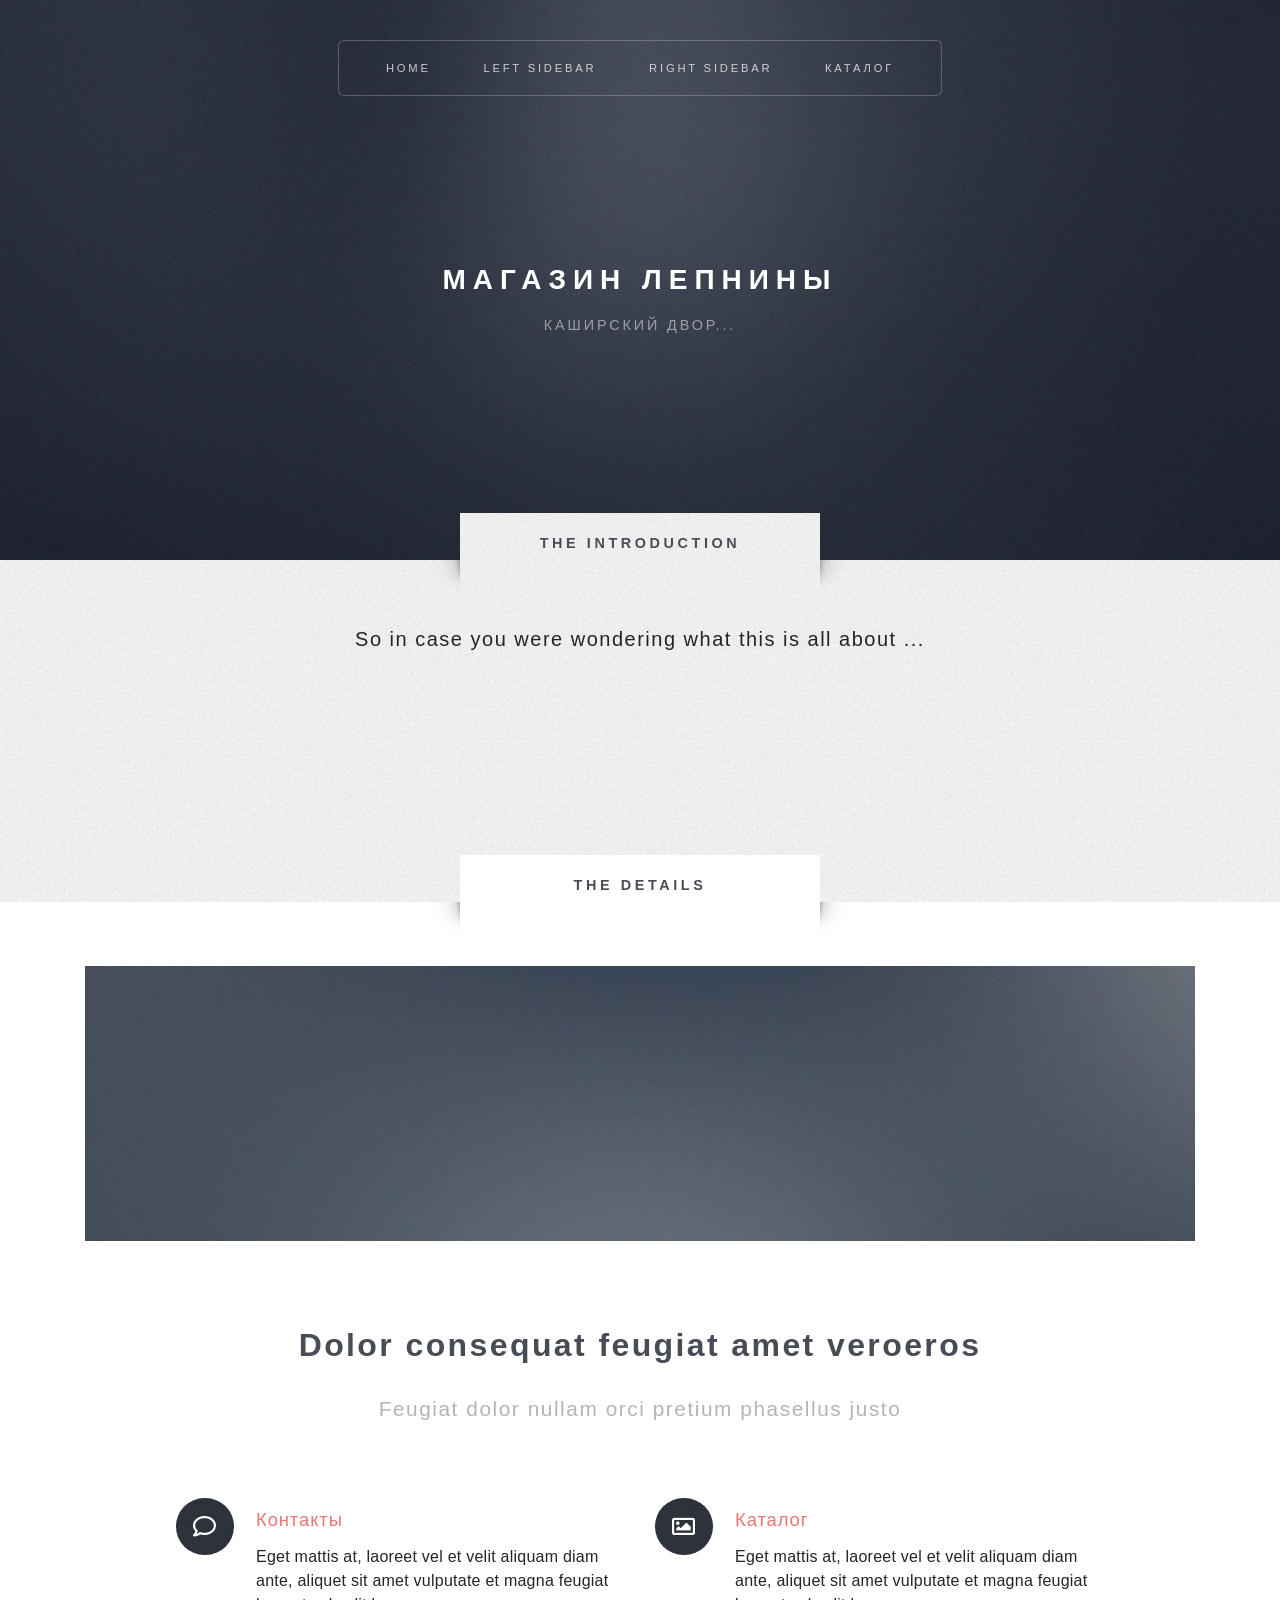
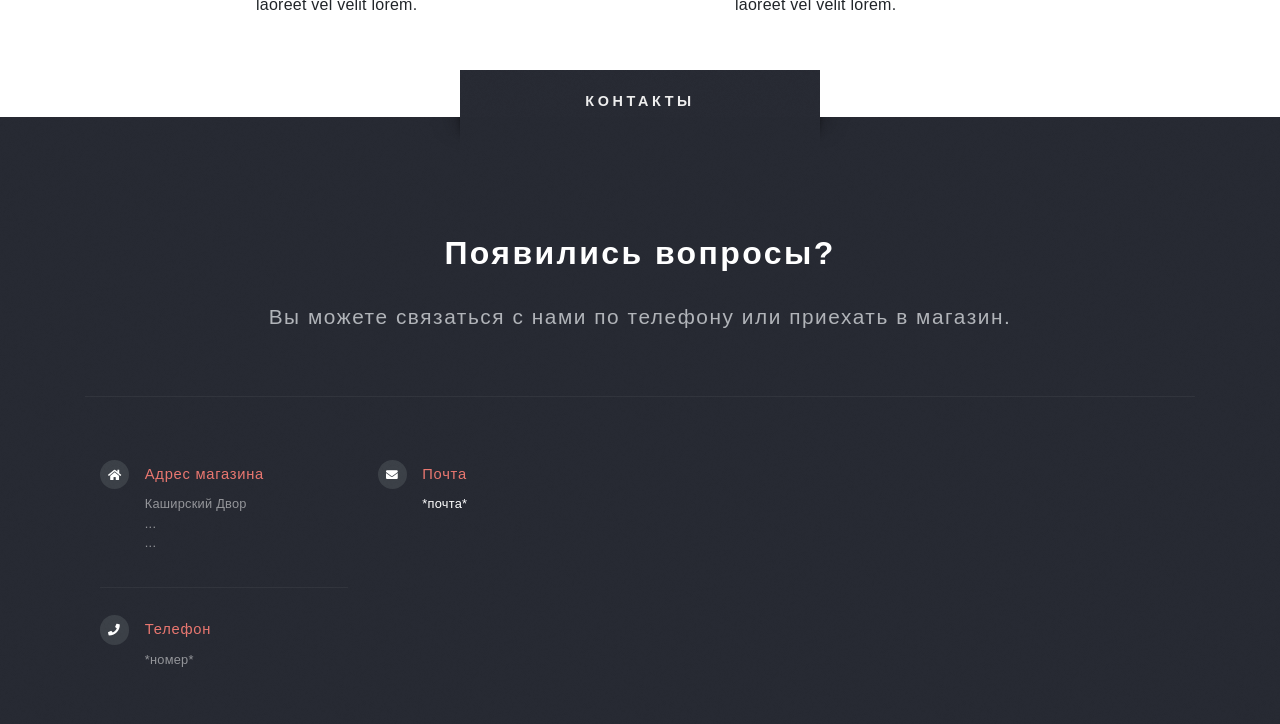
<file: index.html>
<!DOCTYPE HTML>
<html>
	<!--Privet-->
	<head>
		<title>Магазин лепнины</title>
		<meta charset="utf-8" />
		<meta name="viewport" content="width=device-width, initial-scale=1, user-scalable=no" />
		<link rel="stylesheet" href="assets/css/main.css" />
		<link rel="stylesheet" href="https://stackpath.bootstrapcdn.com/bootstrap/4.3.1/css/bootstrap.min.css" integrity="sha384-ggOyR0iXCbMQv3Xipma34MD+dH/1fQ784/j6cY/iJTQUOhcWr7x9JvoRxT2MZw1T" crossorigin="anonymous">

	</head>
	<body class="homepage is-preload">
		<div id="page-wrapper">

			<!-- Header -->
				<section id="header" class="wrapper">

					<!-- Logo -->
						<div id="logo">
							<h1><a href="index.html">Магазин Лепнины</a></h1>
							<p>Каширский двор...</p>
						</div>

					<!-- Nav -->
						<nav id="nav">
							<ul>
								<li class="current"><a href="index.html">Home</a></li>
								<li><a href="left-sidebar.html">Left Sidebar</a></li>
								<li><a href="right-sidebar.html">Right Sidebar</a></li>
								<li><a href="no-sidebar.html">Каталог</a></li>
							</ul>
						</nav>

				</section>

			<!-- Intro -->
				<section id="intro" class="wrapper style3">
					<div class="title">The Introduction</div>
					<div class="container">
						<p class="style1">So in case you were wondering what this is all about ...</p>
						<p class="style2">
						</p>
						<ul class="actions">
						
						</ul>
					</div>
				</section>

			<!-- Main -->
				<section id="main" class="wrapper style2">
					<div class="title">The Details</div>
					<div class="container">

						<!-- Image -->
							<a href="#" class="image featured">
								<img src="images/pic01.jpg" alt="" />
							</a>

						<!-- Features -->
							<section id="features">
								<header class="style1">
									<h2>Dolor consequat feugiat amet veroeros</h2>
									<p>Feugiat dolor nullam orci pretium phasellus justo</p>
								</header>
								<div class="feature-list">
									<div class="row">
										<div class="col-6 col-12-medium">
											<section>
												<h3 class="icon fa-comment">Контакты</h3>
												<p>Eget mattis at, laoreet vel et velit aliquam diam ante, aliquet sit amet vulputate et magna feugiat laoreet vel velit lorem.</p>
											</section>
										</div>
										<div class="col-6 col-12-medium">
											<section>
												<h3 class="icon fa-image">Каталог</h3>
												<p>Eget mattis at, laoreet vel et velit aliquam diam ante, aliquet sit amet vulputate et magna feugiat laoreet vel velit lorem.</p>
											</section>
										</div>
									
										
										
									</div>
								</div>
							</section>

					</div>
				</section>

			<!-- Footer -->
				<section id="footer" class="wrapper">
					<div class="title">Контакты</div>
					<div class="container">
						<header class="style1">
							<h2>Появились вопросы?</h2>
							<p>
								Вы можете связаться с нами по телефону или приехать в магазин.
							</p>
						</header>
							<div class="col-6 col-12-medium">

								<!-- Contact -->
									<section class="feature-list small">
										<div class="row">
											<div class="col-6 col-12-small">
												<section>
													<h3 class="icon solid fa-home">Адрес магазина</h3>
													<p>
														Каширский Двор<br />
														...<br />
														...
													</p>
												</section>
											</div>
											<div class="col-6 col-12-small">
												<section>
													<h3 class="icon solid fa-envelope">Почта</h3>
													<p>
														<a href="#">*почта*</a>
													</p>
												</section>
											</div>
											<div class="col-6 col-12-small">
												<section>
													<h3 class="icon solid fa-phone">Телефон</h3>
													<p>
														*номер*
													</p>
												</section>
											</div>
										</div>
									</section>

							</div>
						</div>
					</div>
				</section>

		</div>

		<!-- Scripts -->
			<script src="assets/js/jquery.min.js"></script>
			<script src="assets/js/jquery.dropotron.min.js"></script>
			<script src="assets/js/browser.min.js"></script>
			<script src="assets/js/breakpoints.min.js"></script>
			<script src="assets/js/util.js"></script>
			<script src="assets/js/main.js"></script>

	</body>
</html>
</file>
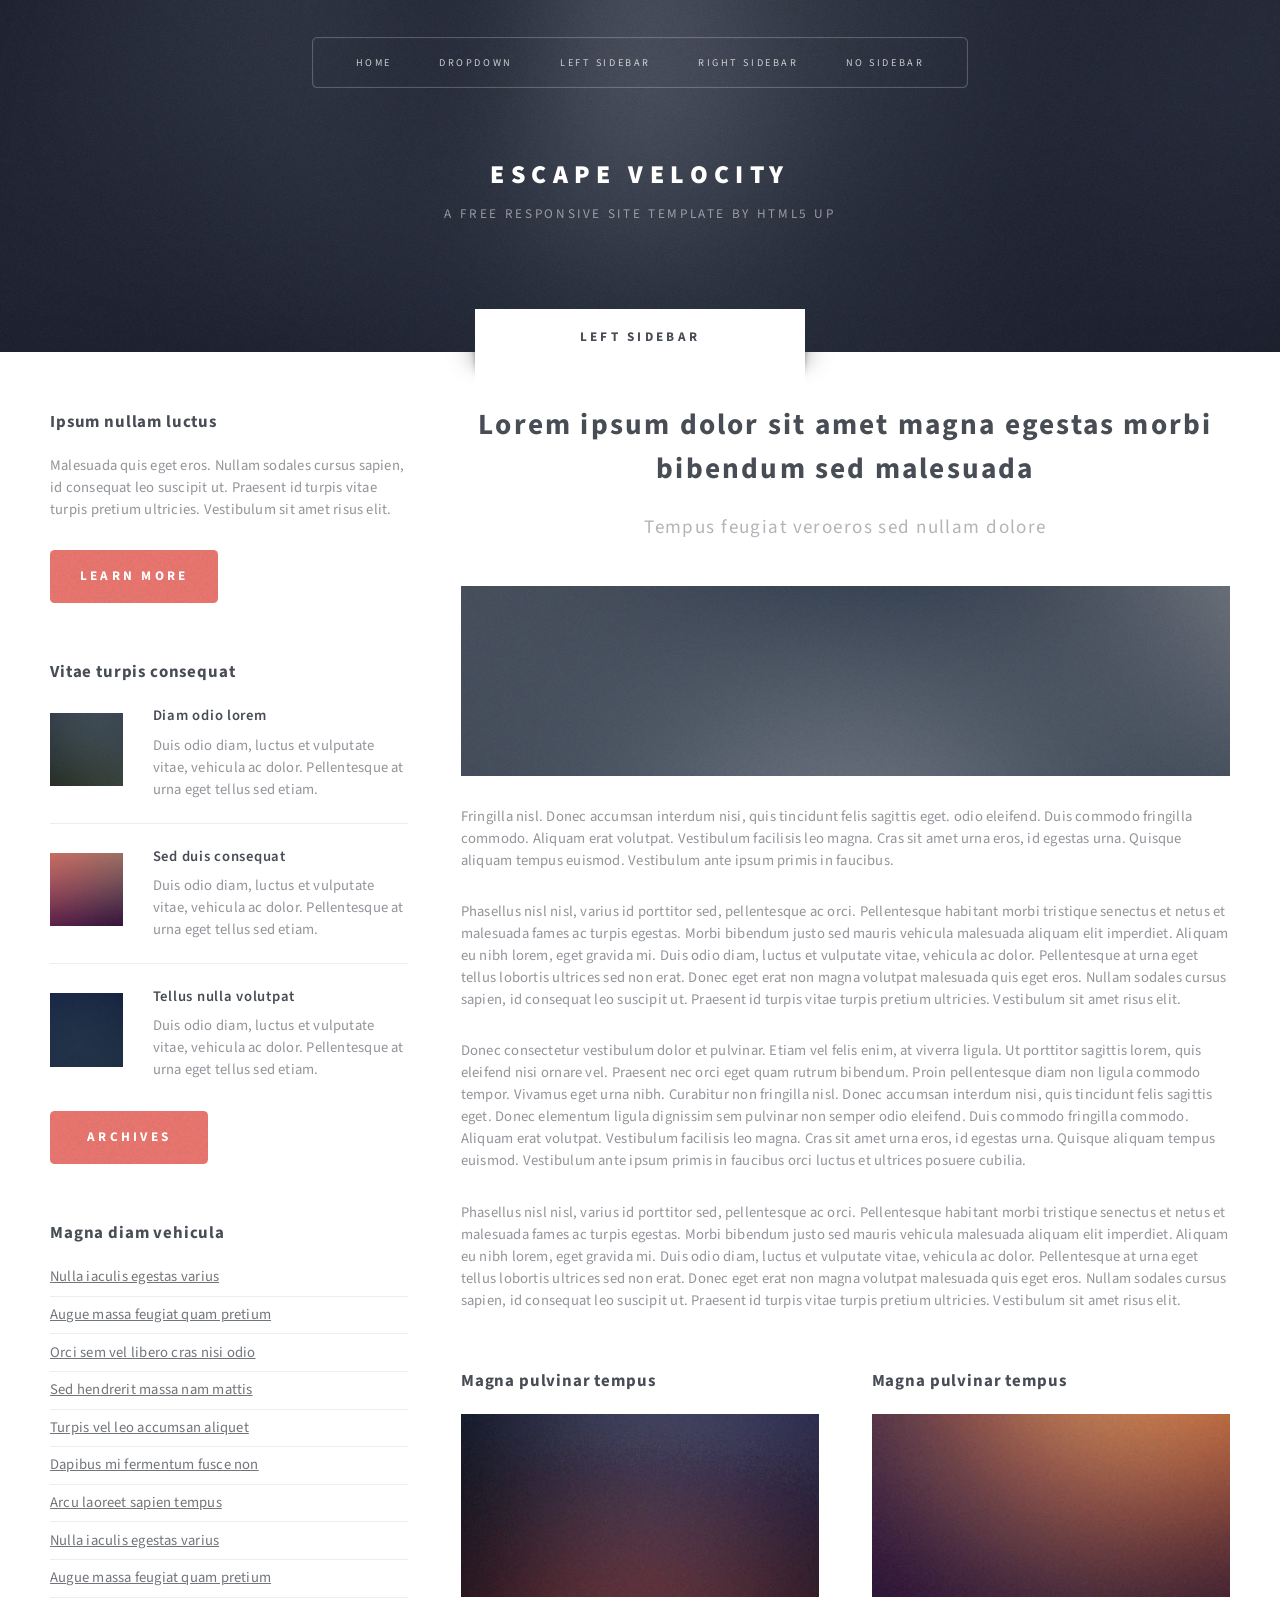
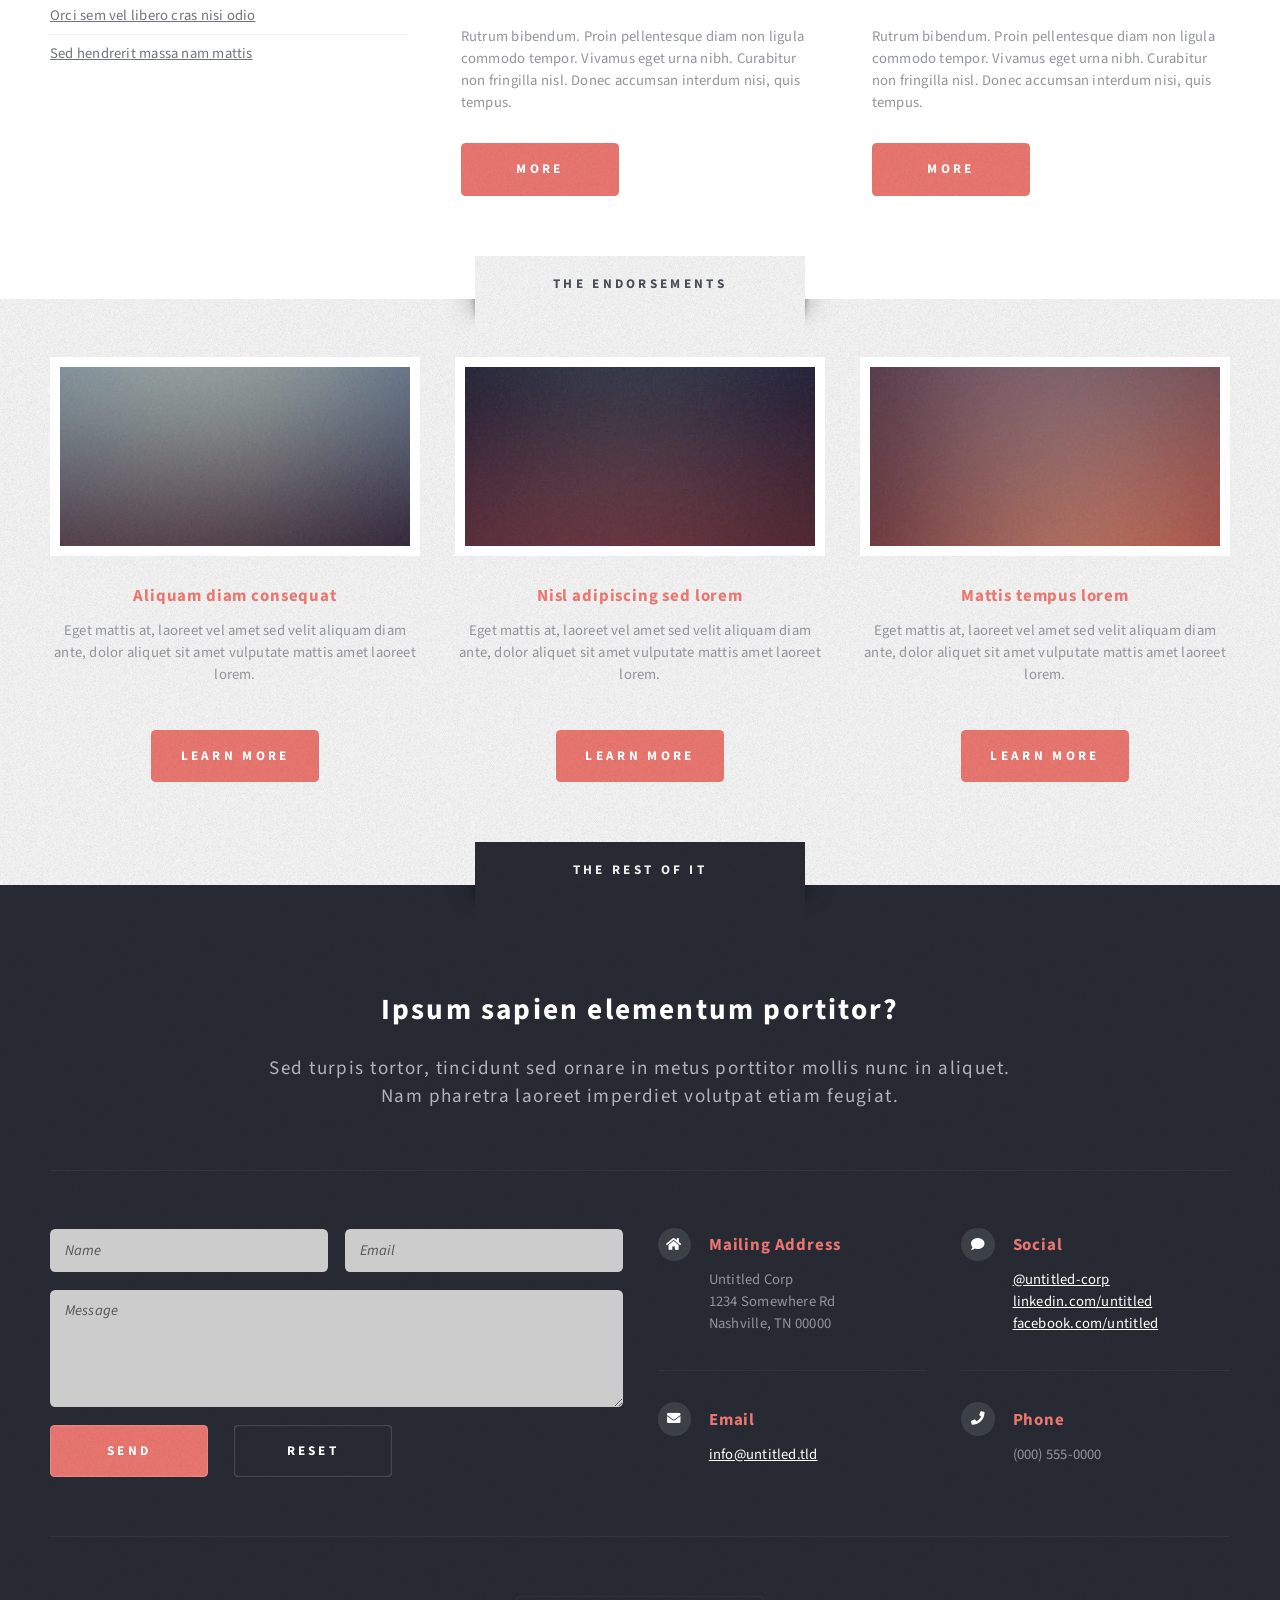
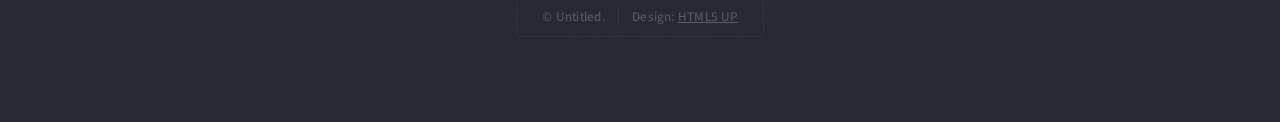
<file: left-sidebar.html>
<!DOCTYPE HTML>
<!--
	Escape Velocity by HTML5 UP
	html5up.net | @ajlkn
	Free for personal and commercial use under the CCA 3.0 license (html5up.net/license)
-->
<html>
	<head>
		<title>Left Sidebar - Escape Velocity by HTML5 UP</title>
		<meta charset="utf-8" />
		<meta name="viewport" content="width=device-width, initial-scale=1, user-scalable=no" />
		<link rel="stylesheet" href="assets/css/main.css" />
	</head>
	<body class="left-sidebar is-preload">
		<div id="page-wrapper">

			<!-- Header -->
				<section id="header" class="wrapper">

					<!-- Logo -->
						<div id="logo">
							<h1><a href="index.html">Escape Velocity</a></h1>
							<p>A free responsive site template by HTML5 UP</p>
						</div>

					<!-- Nav -->
						<nav id="nav">
							<ul>
								<li><a href="index.html">Home</a></li>
								<li>
									<a href="#">Dropdown</a>
									<ul>
										<li><a href="#">Lorem ipsum</a></li>
										<li><a href="#">Magna veroeros</a></li>
										<li><a href="#">Etiam nisl</a></li>
										<li>
											<a href="#">Sed consequat</a>
											<ul>
												<li><a href="#">Lorem dolor</a></li>
												<li><a href="#">Amet consequat</a></li>
												<li><a href="#">Magna phasellus</a></li>
												<li><a href="#">Etiam nisl</a></li>
												<li><a href="#">Sed feugiat</a></li>
											</ul>
										</li>
										<li><a href="#">Nisl tempus</a></li>
									</ul>
								</li>
								<li class="current"><a href="left-sidebar.html">Left Sidebar</a></li>
								<li><a href="right-sidebar.html">Right Sidebar</a></li>
								<li><a href="no-sidebar.html">No Sidebar</a></li>
							</ul>
						</nav>

				</section>

			<!-- Main -->
				<section id="main" class="wrapper style2">
					<div class="title">Left Sidebar</div>
					<div class="container">
						<div class="row gtr-150">
							<div class="col-4 col-12-medium">

								<!-- Sidebar -->
									<div id="sidebar">
										<section class="box">
											<header>
												<h2>Ipsum nullam luctus</h2>
											</header>
											<p>Malesuada quis eget eros. Nullam sodales cursus sapien, id consequat
											leo suscipit ut. Praesent id turpis vitae turpis pretium ultricies. Vestibulum sit
											amet risus elit.</p>
											<a href="#" class="button style1">Learn More</a>
										</section>
										<section class="box">
											<header>
												<h2>Vitae turpis consequat</h2>
											</header>
											<ul class="style2">
												<li>
													<article class="box post-excerpt">
														<a href="#" class="image left"><img src="images/pic08.jpg" alt="" /></a>
														<h3><a href="#">Diam odio lorem</a></h3>
														<p>Duis odio diam, luctus et vulputate vitae, vehicula ac dolor. Pellentesque at urna eget tellus sed etiam.</p>
													</article>
												</li>
												<li>
													<article class="box post-excerpt">
														<a href="#" class="image left"><img src="images/pic09.jpg" alt="" /></a>
														<h3><a href="#">Sed duis consequat</a></h3>
														<p>Duis odio diam, luctus et vulputate vitae, vehicula ac dolor. Pellentesque at urna eget tellus sed etiam.</p>
													</article>
												</li>
												<li>
													<article class="box post-excerpt">
														<a href="#" class="image left"><img src="images/pic10.jpg" alt="" /></a>
														<h3><a href="#">Tellus nulla volutpat</a></h3>
														<p>Duis odio diam, luctus et vulputate vitae, vehicula ac dolor. Pellentesque at urna eget tellus sed etiam.</p>
													</article>
												</li>
											</ul>
											<a href="#" class="button style1">Archives</a>
										</section>
										<section class="box">
											<header>
												<h2>Magna diam vehicula</h2>
											</header>
											<ul class="style3">
												<li><a href="#">Nulla iaculis egestas varius</a></li>
												<li><a href="#">Augue massa feugiat quam pretium</a></li>
												<li><a href="#">Orci sem vel libero cras nisi odio</a></li>
												<li><a href="#">Sed hendrerit massa nam mattis</a></li>
												<li><a href="#">Turpis vel leo accumsan aliquet</a></li>
												<li><a href="#">Dapibus mi fermentum fusce non</a></li>
												<li><a href="#">Arcu laoreet sapien tempus</a></li>
												<li><a href="#">Nulla iaculis egestas varius</a></li>
												<li><a href="#">Augue massa feugiat quam pretium</a></li>
												<li><a href="#">Orci sem vel libero cras nisi odio</a></li>
												<li><a href="#">Sed hendrerit massa nam mattis</a></li>
											</ul>
										</section>
									</div>

							</div>
							<div class="col-8 col-12-medium imp-medium">

								<!-- Content -->
									<div id="content">
										<article class="box post">
											<header class="style1">
												<h2>Lorem ipsum dolor sit amet magna egestas morbi bibendum sed malesuada</h2>
												<p>Tempus feugiat veroeros sed nullam dolore</p>
											</header>
											<a href="#" class="image featured">
												<img src="images/pic01.jpg" alt="" />
											</a>
											<p>Fringilla nisl. Donec accumsan interdum nisi, quis tincidunt felis sagittis eget.
											odio eleifend. Duis commodo fringilla commodo. Aliquam erat volutpat. Vestibulum
											facilisis leo magna. Cras sit amet urna eros, id egestas urna. Quisque aliquam
											tempus euismod. Vestibulum ante ipsum primis in faucibus.</p>
											<p>Phasellus nisl nisl, varius id porttitor sed, pellentesque ac orci. Pellentesque
											habitant morbi tristique senectus et netus et malesuada fames ac turpis egestas. Morbi
											bibendum justo sed mauris vehicula malesuada aliquam elit imperdiet. Aliquam eu nibh
											lorem, eget gravida mi. Duis odio diam, luctus et vulputate vitae, vehicula ac dolor.
											Pellentesque at urna eget tellus lobortis ultrices sed non erat. Donec eget erat non
											magna volutpat malesuada quis eget eros. Nullam sodales cursus sapien, id consequat
											leo suscipit ut. Praesent id turpis vitae turpis pretium ultricies. Vestibulum sit
											amet risus elit.</p>
											<p>Donec consectetur vestibulum dolor et pulvinar. Etiam vel felis enim, at viverra
											ligula. Ut porttitor sagittis lorem, quis eleifend nisi ornare vel. Praesent nec orci
											eget quam rutrum bibendum. Proin pellentesque diam non ligula commodo tempor. Vivamus
											eget urna nibh. Curabitur non fringilla nisl. Donec accumsan interdum nisi, quis
											tincidunt felis sagittis eget. Donec elementum ligula dignissim sem pulvinar non semper
											odio eleifend. Duis commodo fringilla commodo. Aliquam erat volutpat. Vestibulum
											facilisis leo magna. Cras sit amet urna eros, id egestas urna. Quisque aliquam
											tempus euismod. Vestibulum ante ipsum primis in faucibus orci luctus et ultrices
											posuere cubilia.</p>
											<p>Phasellus nisl nisl, varius id porttitor sed, pellentesque ac orci. Pellentesque
											habitant morbi tristique senectus et netus et malesuada fames ac turpis egestas. Morbi
											bibendum justo sed mauris vehicula malesuada aliquam elit imperdiet. Aliquam eu nibh
											lorem, eget gravida mi. Duis odio diam, luctus et vulputate vitae, vehicula ac dolor.
											Pellentesque at urna eget tellus lobortis ultrices sed non erat. Donec eget erat non
											magna volutpat malesuada quis eget eros. Nullam sodales cursus sapien, id consequat
											leo suscipit ut. Praesent id turpis vitae turpis pretium ultricies. Vestibulum sit
											amet risus elit.</p>
										</article>
										<div class="row gtr-150">
											<div class="col-6 col-12-small">
												<section class="box">
													<header>
														<h2>Magna pulvinar tempus</h2>
													</header>
													<a href="#" class="image featured"><img src="images/pic05.jpg" alt="" /></a>
													<p>Rutrum bibendum. Proin pellentesque diam non ligula commodo tempor. Vivamus
													eget urna nibh. Curabitur non fringilla nisl. Donec accumsan interdum nisi, quis
													tempus.</p>
													<a href="#" class="button style1">More</a>
												</section>
											</div>
											<div class="col-6 col-12-small">
												<section class="box">
													<header>
														<h2>Magna pulvinar tempus</h2>
													</header>
													<a href="#" class="image featured"><img src="images/pic06.jpg" alt="" /></a>
													<p>Rutrum bibendum. Proin pellentesque diam non ligula commodo tempor. Vivamus
													eget urna nibh. Curabitur non fringilla nisl. Donec accumsan interdum nisi, quis
													tempus.</p>
													<a href="#" class="button style1">More</a>
												</section>
											</div>
										</div>
									</div>

							</div>
						</div>
					</div>
				</section>

			<!-- Highlights -->
				<section id="highlights" class="wrapper style3">
					<div class="title">The Endorsements</div>
					<div class="container">
						<div class="row aln-center">
							<div class="col-4 col-12-medium">
								<section class="highlight">
									<a href="#" class="image featured"><img src="images/pic02.jpg" alt="" /></a>
									<h3><a href="#">Aliquam diam consequat</a></h3>
									<p>Eget mattis at, laoreet vel amet sed velit aliquam diam ante, dolor aliquet sit amet vulputate mattis amet laoreet lorem.</p>
									<ul class="actions">
										<li><a href="#" class="button style1">Learn More</a></li>
									</ul>
								</section>
							</div>
							<div class="col-4 col-12-medium">
								<section class="highlight">
									<a href="#" class="image featured"><img src="images/pic03.jpg" alt="" /></a>
									<h3><a href="#">Nisl adipiscing sed lorem</a></h3>
									<p>Eget mattis at, laoreet vel amet sed velit aliquam diam ante, dolor aliquet sit amet vulputate mattis amet laoreet lorem.</p>
									<ul class="actions">
										<li><a href="#" class="button style1">Learn More</a></li>
									</ul>
								</section>
							</div>
							<div class="col-4 col-12-medium">
								<section class="highlight">
									<a href="#" class="image featured"><img src="images/pic04.jpg" alt="" /></a>
									<h3><a href="#">Mattis tempus lorem</a></h3>
									<p>Eget mattis at, laoreet vel amet sed velit aliquam diam ante, dolor aliquet sit amet vulputate mattis amet laoreet lorem.</p>
									<ul class="actions">
										<li><a href="#" class="button style1">Learn More</a></li>
									</ul>
								</section>
							</div>
						</div>
					</div>
				</section>

			<!-- Footer -->
				<section id="footer" class="wrapper">
					<div class="title">The Rest Of It</div>
					<div class="container">
						<header class="style1">
							<h2>Ipsum sapien elementum portitor?</h2>
							<p>
								Sed turpis tortor, tincidunt sed ornare in metus porttitor mollis nunc in aliquet.<br />
								Nam pharetra laoreet imperdiet volutpat etiam feugiat.
							</p>
						</header>
						<div class="row">
							<div class="col-6 col-12-medium">

								<!-- Contact Form -->
									<section>
										<form method="post" action="#">
											<div class="row gtr-50">
												<div class="col-6 col-12-small">
													<input type="text" name="name" id="contact-name" placeholder="Name" />
												</div>
												<div class="col-6 col-12-small">
													<input type="text" name="email" id="contact-email" placeholder="Email" />
												</div>
												<div class="col-12">
													<textarea name="message" id="contact-message" placeholder="Message" rows="4"></textarea>
												</div>
												<div class="col-12">
													<ul class="actions">
														<li><input type="submit" class="style1" value="Send" /></li>
														<li><input type="reset" class="style2" value="Reset" /></li>
													</ul>
												</div>
											</div>
										</form>
									</section>

							</div>
							<div class="col-6 col-12-medium">

								<!-- Contact -->
									<section class="feature-list small">
										<div class="row">
											<div class="col-6 col-12-small">
												<section>
													<h3 class="icon solid fa-home">Mailing Address</h3>
													<p>
														Untitled Corp<br />
														1234 Somewhere Rd<br />
														Nashville, TN 00000
													</p>
												</section>
											</div>
											<div class="col-6 col-12-small">
												<section>
													<h3 class="icon solid fa-comment">Social</h3>
													<p>
														<a href="#">@untitled-corp</a><br />
														<a href="#">linkedin.com/untitled</a><br />
														<a href="#">facebook.com/untitled</a>
													</p>
												</section>
											</div>
											<div class="col-6 col-12-small">
												<section>
													<h3 class="icon solid fa-envelope">Email</h3>
													<p>
														<a href="#">info@untitled.tld</a>
													</p>
												</section>
											</div>
											<div class="col-6 col-12-small">
												<section>
													<h3 class="icon solid fa-phone">Phone</h3>
													<p>
														(000) 555-0000
													</p>
												</section>
											</div>
										</div>
									</section>

							</div>
						</div>
						<div id="copyright">
							<ul>
								<li>&copy; Untitled.</li><li>Design: <a href="http://html5up.net">HTML5 UP</a></li>
							</ul>
						</div>
					</div>
				</section>

		</div>

		<!-- Scripts -->
			<script src="assets/js/jquery.min.js"></script>
			<script src="assets/js/jquery.dropotron.min.js"></script>
			<script src="assets/js/browser.min.js"></script>
			<script src="assets/js/breakpoints.min.js"></script>
			<script src="assets/js/util.js"></script>
			<script src="assets/js/main.js"></script>

	</body>
</html>
</file>
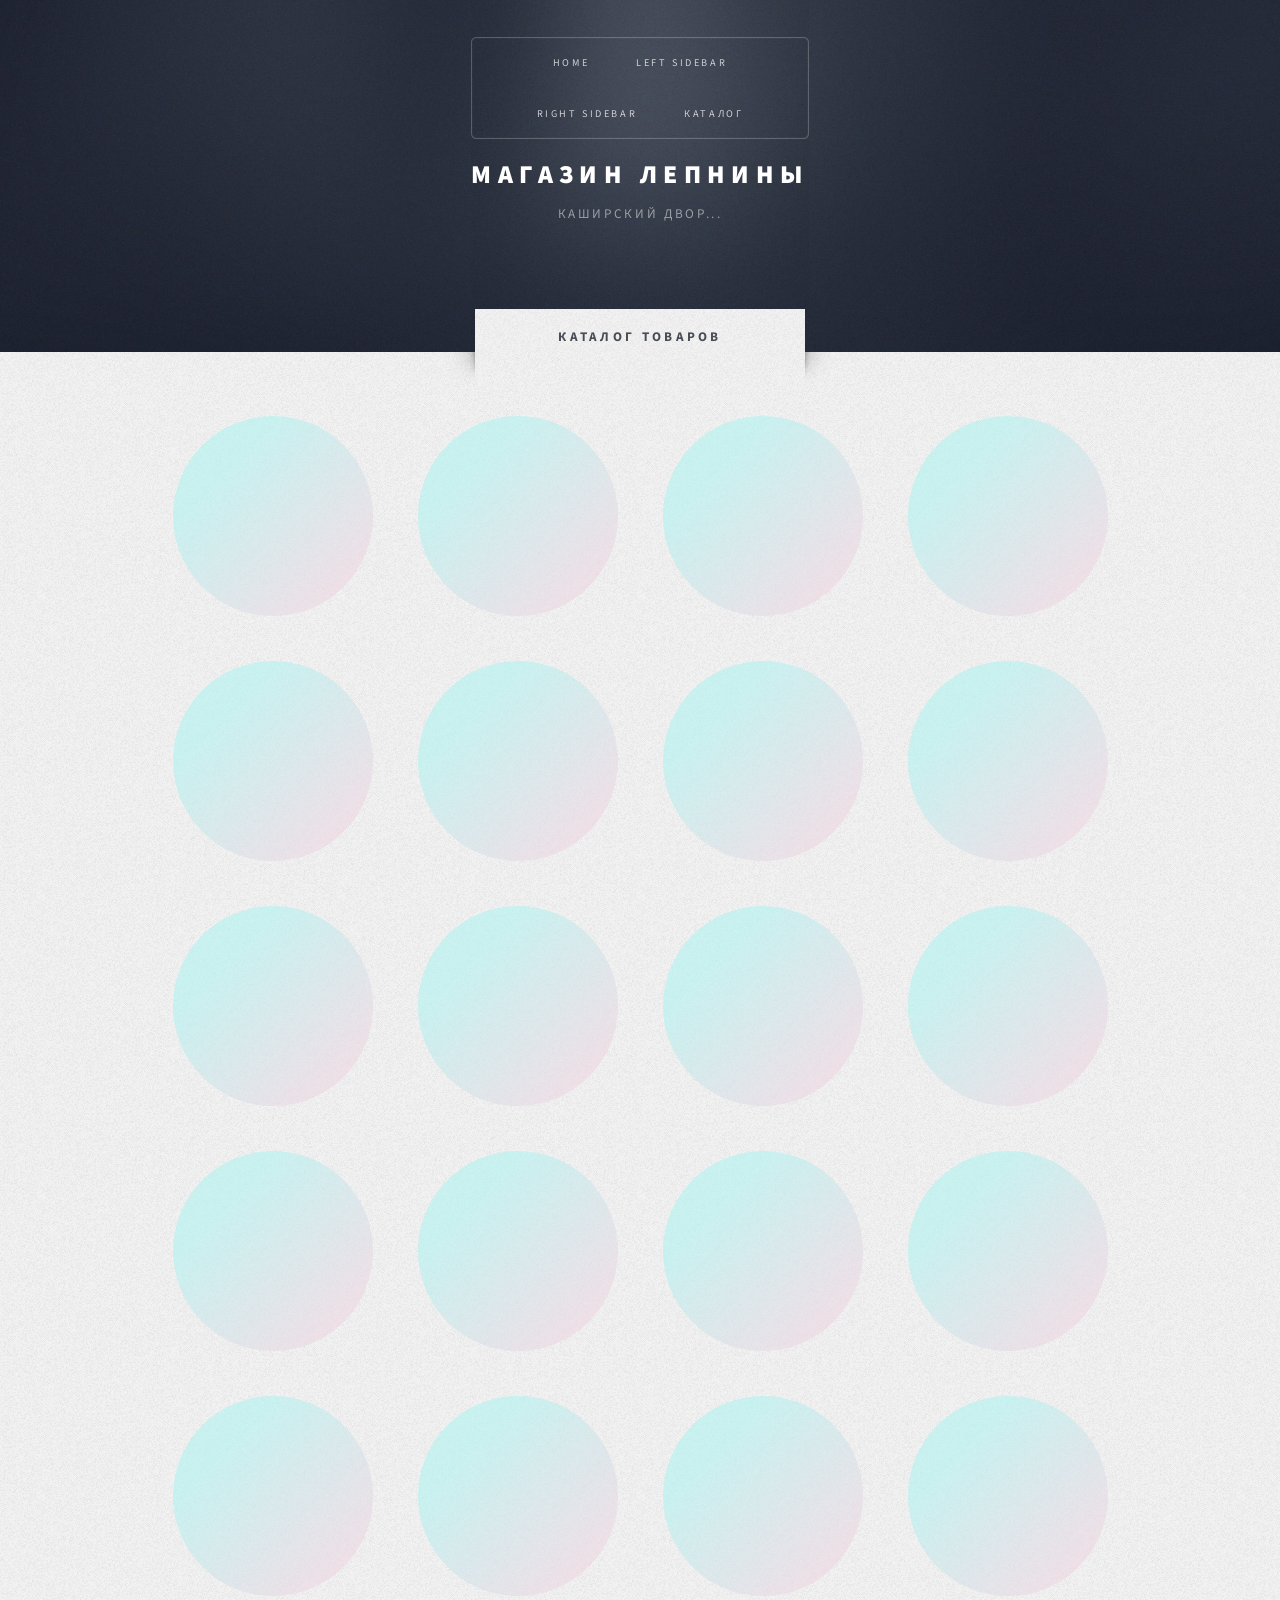
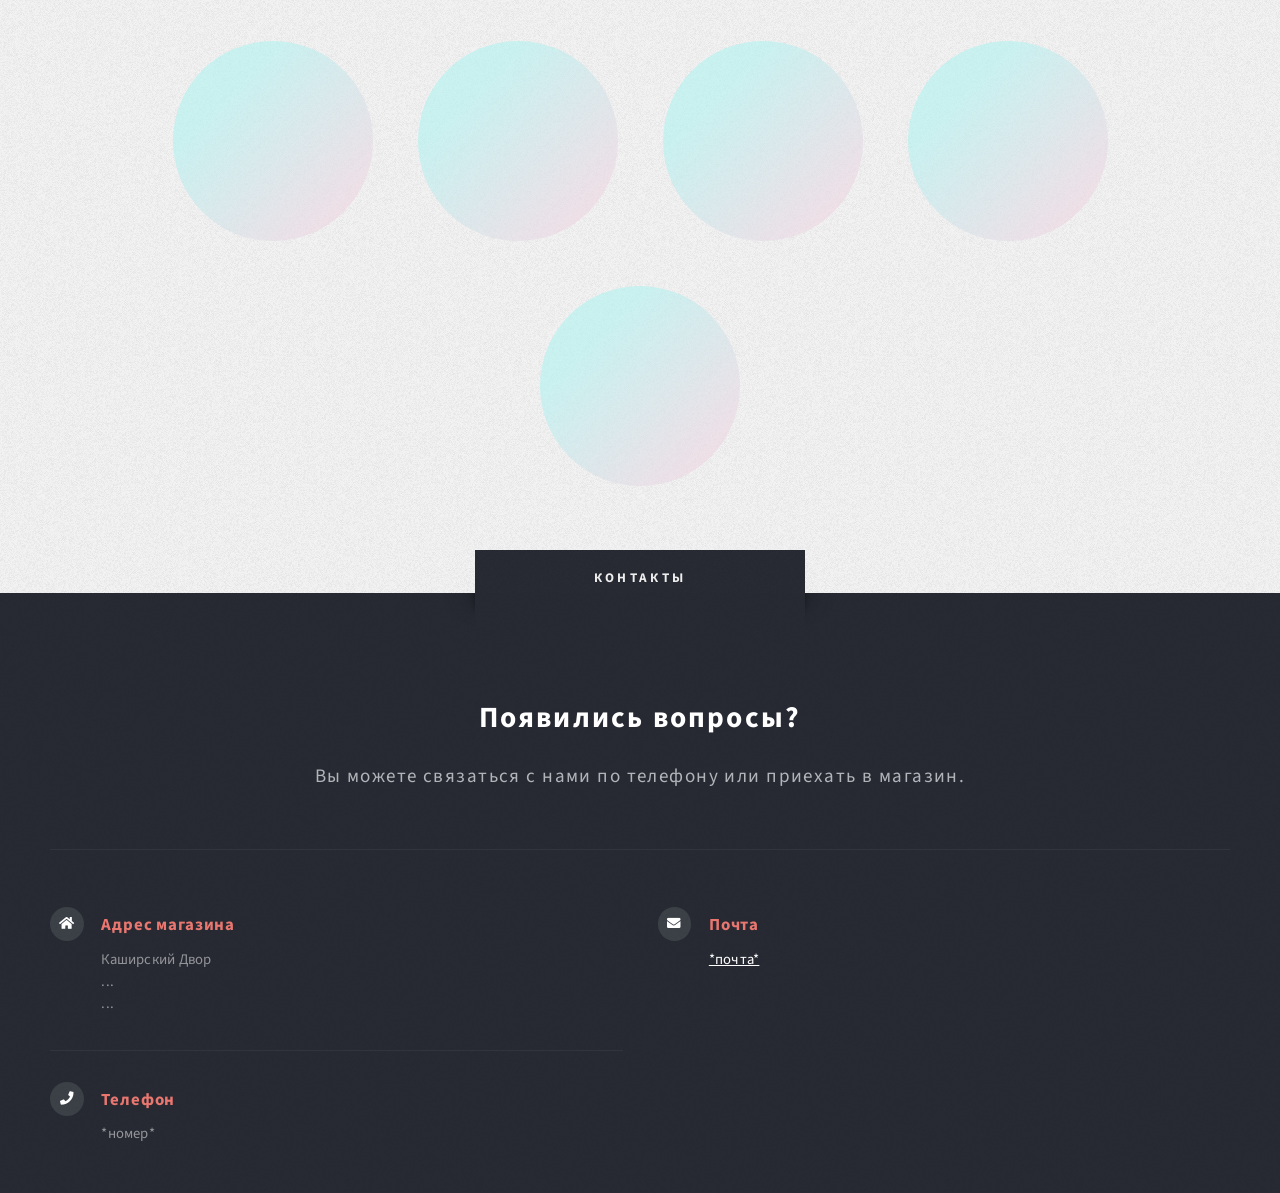
<file: napol.html>
<!DOCTYPE HTML>
<html>
	<head>
		<title>No Sidebar - Escape Velocity by HTML5 UP</title>
		<meta charset="utf-8" />
		<meta name="viewport" content="width=device-width, initial-scale=1, user-scalable=no" />
		<link rel="stylesheet" href="assets/css/main.css" />
	</head>
	<body class="no-sidebar is-preload">
		<div id="page-wrapper">

			<!-- Header -->
				<section id="header" class="wrapper">

					<!-- Logo -->
					<section id="header" class="wrapper">

						<!-- Logo -->
							<div id="logo">
								<h1><a href="index.html">Магазин Лепнины</a></h1>
								<p>Каширский двор...</p>
							</div>
	
						<!-- Nav -->
							<nav id="nav">
								<ul>
									<li class="current"><a href="index.html">Home</a></li>
									<li><a href="left-sidebar.html">Left Sidebar</a></li>
									<li><a href="right-sidebar.html">Right Sidebar</a></li>
                                    <li><a href="no-sidebar.html">Каталог</a></li>
								</ul>
							</nav>
	
					</section>
				</section>

				

			<!-- Main -->
			<!-- Highlights -->
				<section id="highlights" class="wrapper style3">
					<div class="title">Каталог Товаров</div>
					<div class="container">
						<div class="row aln-center">
							
							<a href=""><div class="circle"></div> </a>
							<a href=""><div class="circle"></div> </a>
							<a href=""><div class="circle"></div> </a>
							<a href=""><div class="circle"></div> </a>
							<a href=""><div class="circle"></div> </a>
							<a href=""><div class="circle"></div> </a>
							<a href=""><div class="circle"></div> </a>
							<a href=""><div class="circle"></div> </a>
							<a href=""><div class="circle"></div> </a>
							<a href=""><div class="circle"></div> </a>
							<a href=""><div class="circle"></div> </a>
							<a href=""><div class="circle"></div> </a>
							<a href=""><div class="circle"></div> </a>
							<a href=""><div class="circle"></div> </a>
							<a href=""><div class="circle"></div> </a>
							<a href=""><div class="circle"></div> </a>
							<a href=""><div class="circle"></div> </a>
							<a href=""><div class="circle"></div> </a>
							<a href=""><div class="circle"></div> </a>
							<a href=""><div class="circle"></div> </a>
							<a href=""><div class="circle"></div> </a>
							<a href=""><div class="circle"></div> </a>
							<a href=""><div class="circle"></div> </a>
							<a href=""><div class="circle"></div> </a>
							<a href=""><div class="circle"></div> </a>
							
                            
						</div>
						
						
					</div>
				</section>

			<!-- Footer -->
								<section id="footer" class="wrapper">
									<div class="title">Контакты</div>
									<div class="container">
										<header class="style1">
											<h2>Появились вопросы?</h2>
											<p>
												Вы можете связаться с нами по телефону или приехать в магазин.
											</p>
										</header>
											<div class="col-6 col-12-medium">
				
												<!-- Contact -->
													<section class="feature-list small">
														<div class="row">
															<div class="col-6 col-12-small">
																<section>
																	<h3 class="icon solid fa-home">Адрес магазина</h3>
																	<p>
																		Каширский Двор<br />
																		...<br />
																		...
																	</p>
																</section>
															</div>
															<div class="col-6 col-12-small">
																<section>
																	<h3 class="icon solid fa-envelope">Почта</h3>
																	<p>
																		<a href="#">*почта*</a>
																	</p>
																</section>
															</div>
															<div class="col-6 col-12-small">
																<section>
																	<h3 class="icon solid fa-phone">Телефон</h3>
																	<p>
																		*номер*
																	</p>
																</section>
															</div>
														</div>
													</section>
				
											</div>
										</div>
									</div>
								</section>

		</div>

		<!-- Scripts -->
			<script src="assets/js/jquery.min.js"></script>
			<script src="assets/js/jquery.dropotron.min.js"></script>
			<script src="assets/js/browser.min.js"></script>
			<script src="assets/js/breakpoints.min.js"></script>
			<script src="assets/js/util.js"></script>
			<script src="assets/js/main.js"></script>


	</body>
</html>
</file>
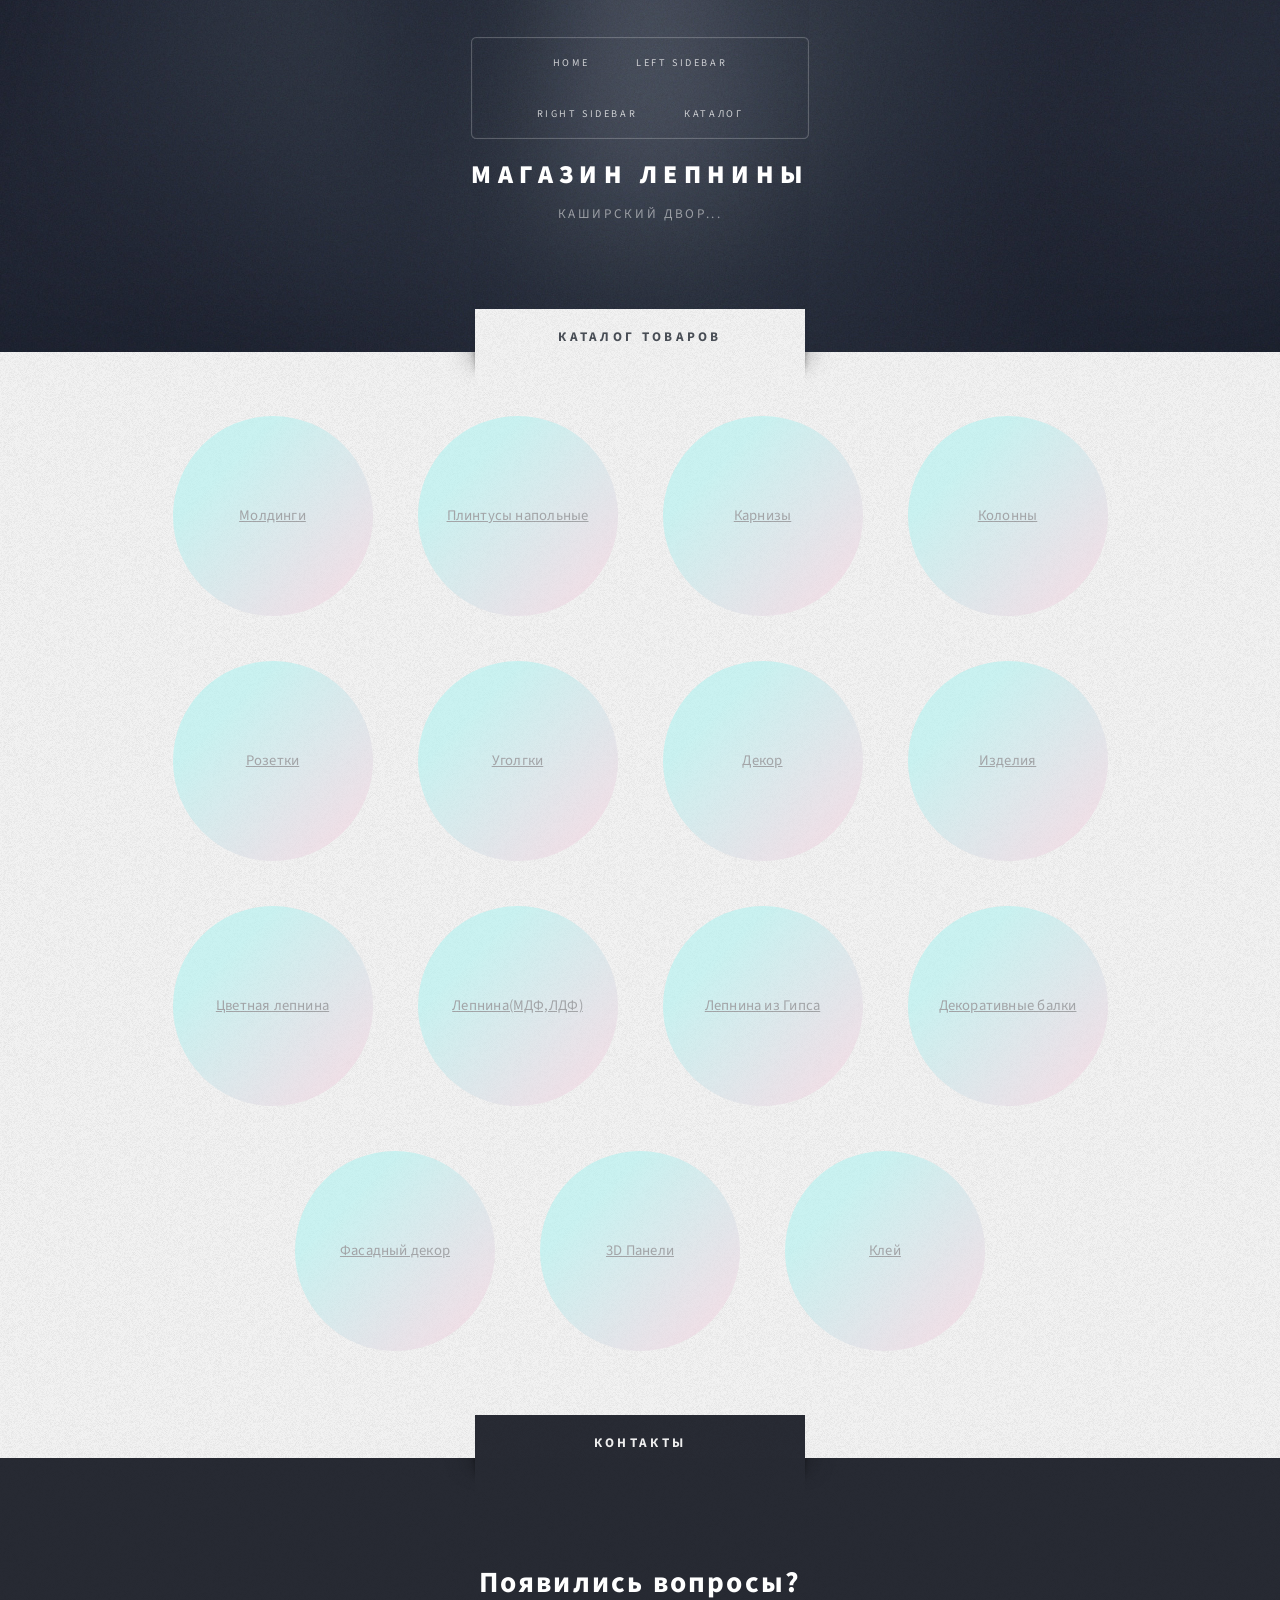
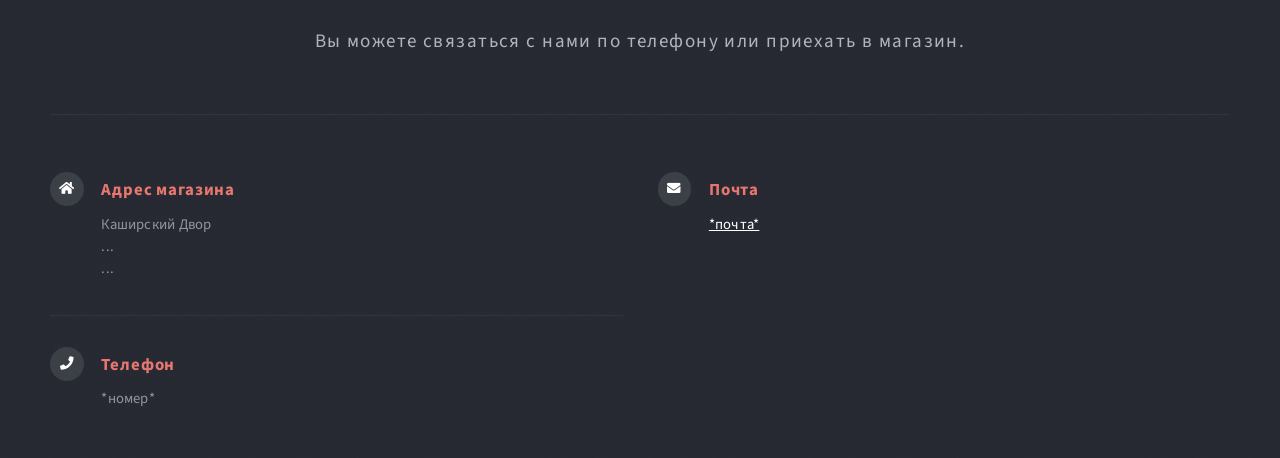
<file: no-sidebar.html>
<!DOCTYPE HTML>
<html>
	<head>
		<title>No Sidebar - Escape Velocity by HTML5 UP</title>
		<meta charset="utf-8" />
		<meta name="viewport" content="width=device-width, initial-scale=1, user-scalable=no" />
		<link rel="stylesheet" href="assets/css/main.css" />
	</head>
	<body class="no-sidebar is-preload">
		<div id="page-wrapper">

			<!-- Header -->
				<section id="header" class="wrapper">

					<!-- Logo -->
					<section id="header" class="wrapper">

						<!-- Logo -->
							<div id="logo">
								<h1><a href="index.html">Магазин Лепнины</a></h1>
								<p>Каширский двор...</p>
							</div>
	
						<!-- Nav -->
							<nav id="nav">
								<ul>
									<li class="current"><a href="index.html">Home</a></li>
									<li><a href="left-sidebar.html">Left Sidebar</a></li>
									<li><a href="right-sidebar.html">Right Sidebar</a></li>
									<li><a href="no-sidebar.html">Каталог</a></li>
								</ul>
							</nav>
	
					</section>
				</section>

				

			<!-- Main -->
			<!-- Highlights -->
				<section id="highlights" class="wrapper style3">
					<div class="title">Каталог Товаров</div>
					<div class="container">
						<div class="row aln-center">
							<a href="links/mold.html"><div class="circle"> Молдинги</div> </a>
							<a href="napol.html"><div class="circle">Плинтусы напольные</div> </a>
							<a href="karn.html"><div class="circle">Карнизы</div>  </a>
							<a href="kolonna.html"><div class="circle">Колонны</div> </a>
							<a href="roz.html"><div class="circle">Розетки</div></a>
							<a href="ugol.html"><div class="circle">Уголгки</div> </a>
							<a href="dekor.html"><div class="circle">Декор</div> </a>
							<a href="izdel.html"><div class="circle">Изделия</div> </a>
							<a href="cvet.html"><div class="circle">Цветная лепнина</div> </a>
							<a href="lep1.html"><div class="circle">Лепнина(МДФ,ЛДФ)</div> </a>
							<a href="lep2.html"><div class="circle">Лепнина из Гипса</div> </a>
							<a href="balki.html"><div class="circle">Декоративные балки</div> </a>
							<a href="fasad.html"><div class="circle">Фасадный декор</div></a>
							<a href="3D.html"><div class="circle">3D Панели</div> </a>
							<a href="cley.html"><div class="circle">Клей</div> </a>
						</div>
						
						
					</div>
				</section>

			<!-- Footer -->
								<section id="footer" class="wrapper">
									<div class="title">Контакты</div>
									<div class="container">
										<header class="style1">
											<h2>Появились вопросы?</h2>
											<p>
												Вы можете связаться с нами по телефону или приехать в магазин.
											</p>
										</header>
											<div class="col-6 col-12-medium">
				
												<!-- Contact -->
													<section class="feature-list small">
														<div class="row">
															<div class="col-6 col-12-small">
																<section>
																	<h3 class="icon solid fa-home">Адрес магазина</h3>
																	<p>
																		Каширский Двор<br />
																		...<br />
																		...
																	</p>
																</section>
															</div>
															<div class="col-6 col-12-small">
																<section>
																	<h3 class="icon solid fa-envelope">Почта</h3>
																	<p>
																		<a href="#">*почта*</a>
																	</p>
																</section>
															</div>
															<div class="col-6 col-12-small">
																<section>
																	<h3 class="icon solid fa-phone">Телефон</h3>
																	<p>
																		*номер*
																	</p>
																</section>
															</div>
														</div>
													</section>
				
											</div>
										</div>
									</div>
								</section>

		</div>

		<!-- Scripts -->
			<script src="assets/js/jquery.min.js"></script>
			<script src="assets/js/jquery.dropotron.min.js"></script>
			<script src="assets/js/browser.min.js"></script>
			<script src="assets/js/breakpoints.min.js"></script>
			<script src="assets/js/util.js"></script>
			<script src="assets/js/main.js"></script>


	</body>
</html>
</file>
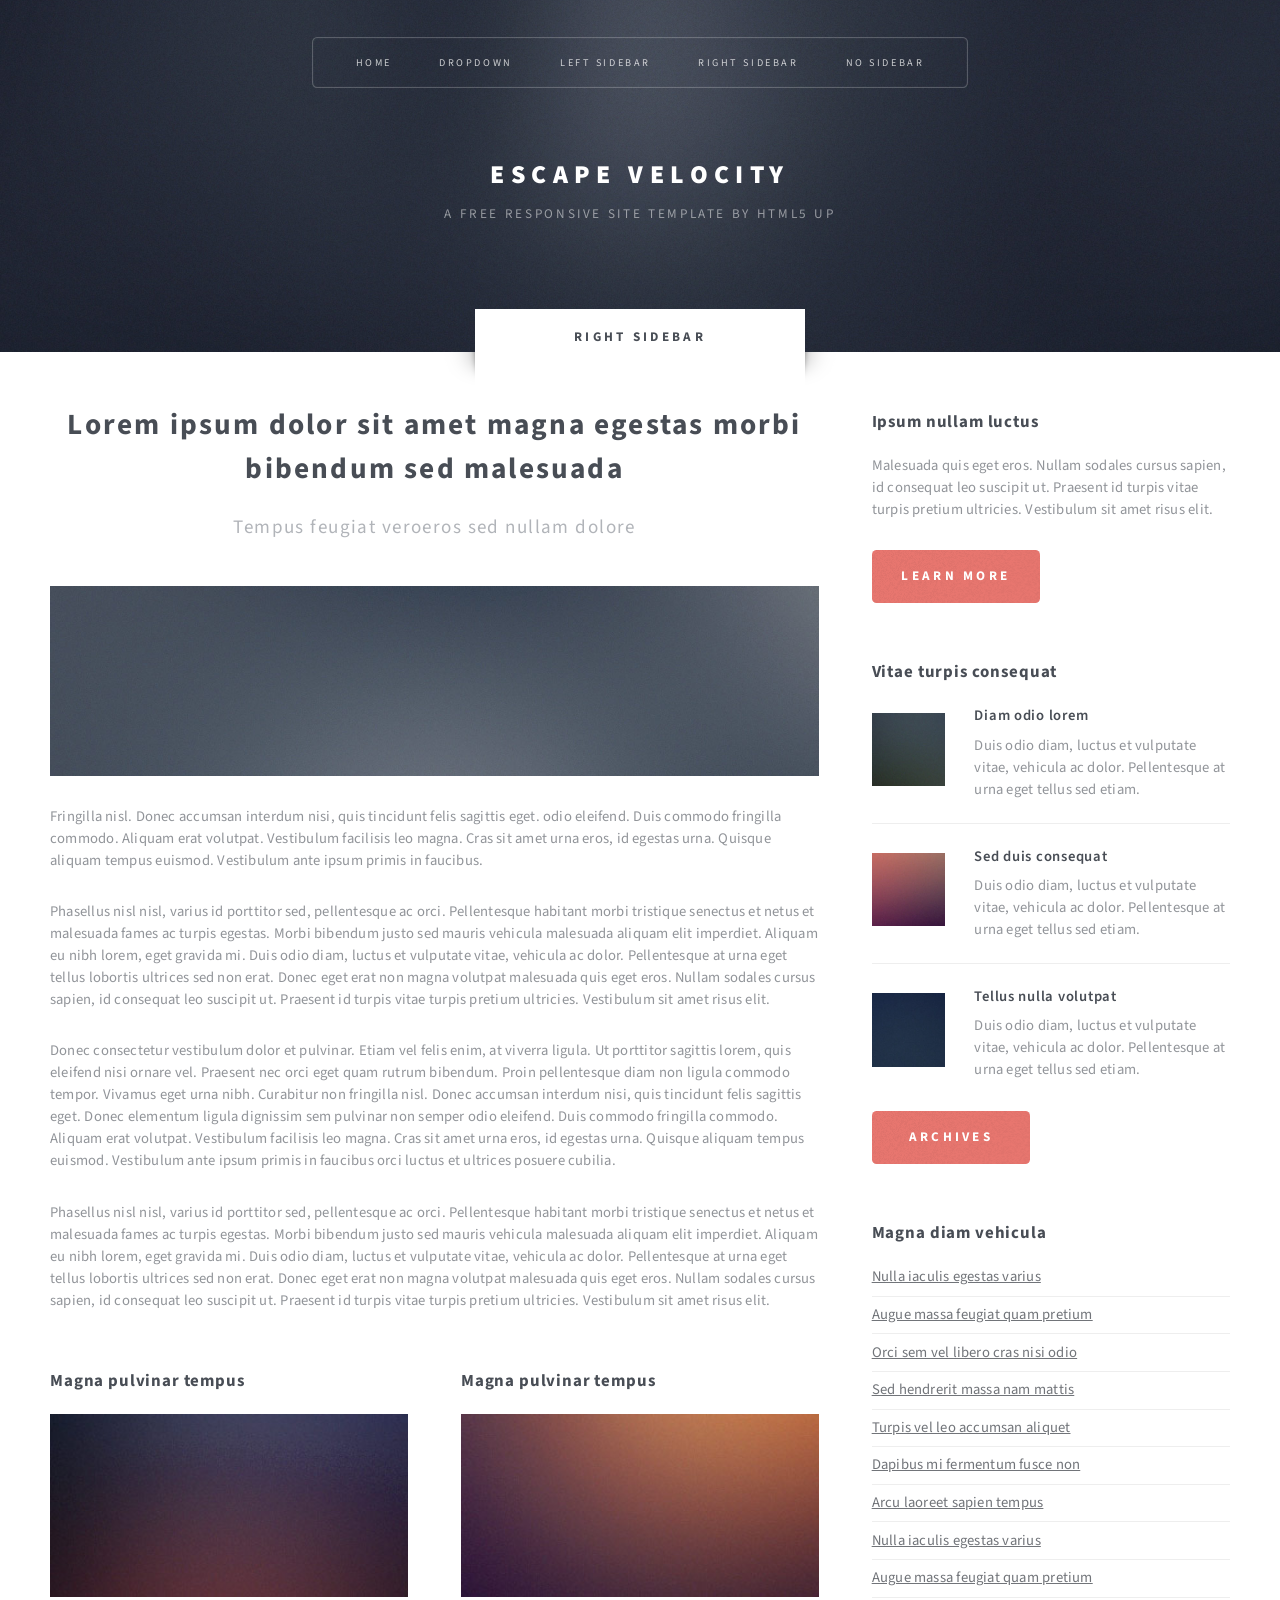
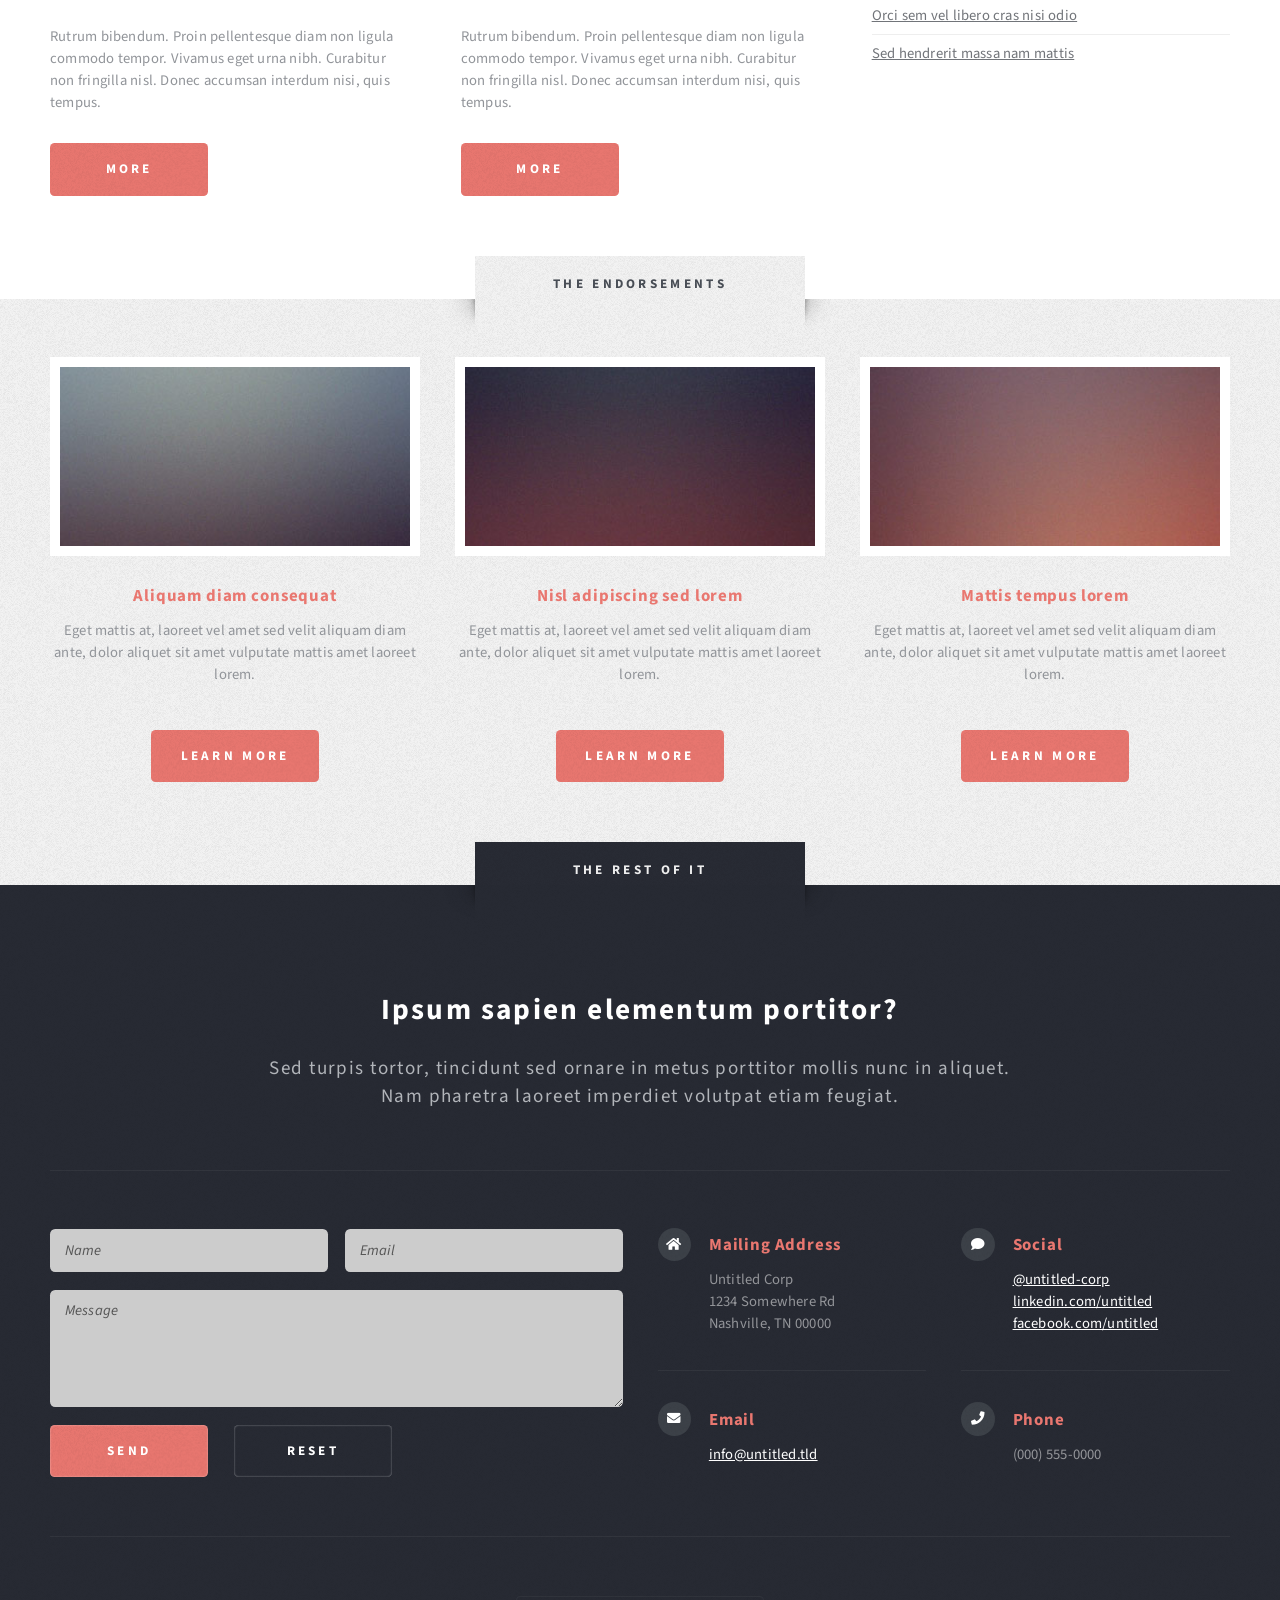
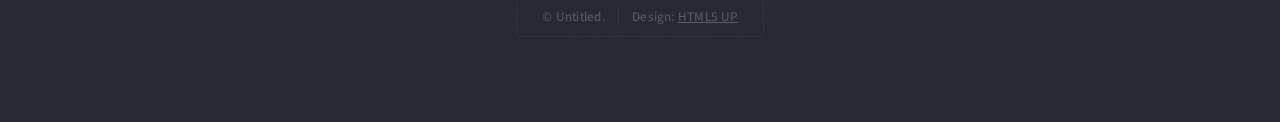
<file: right-sidebar.html>
<!DOCTYPE HTML>
<!--
	Escape Velocity by HTML5 UP
	html5up.net | @ajlkn
	Free for personal and commercial use under the CCA 3.0 license (html5up.net/license)
-->
<html>
	<head>
		<title>Right Sidebar - Escape Velocity by HTML5 UP</title>
		<meta charset="utf-8" />
		<meta name="viewport" content="width=device-width, initial-scale=1, user-scalable=no" />
		<link rel="stylesheet" href="assets/css/main.css" />
	</head>
	<body class="right-sidebar is-preload">
		<div id="page-wrapper">

			<!-- Header -->
				<section id="header" class="wrapper">

					<!-- Logo -->
						<div id="logo">
							<h1><a href="index.html">Escape Velocity</a></h1>
							<p>A free responsive site template by HTML5 UP</p>
						</div>

					<!-- Nav -->
						<nav id="nav">
							<ul>
								<li><a href="index.html">Home</a></li>
								<li>
									<a href="#">Dropdown</a>
									<ul>
										<li><a href="#">Lorem ipsum</a></li>
										<li><a href="#">Magna veroeros</a></li>
										<li><a href="#">Etiam nisl</a></li>
										<li>
											<a href="#">Sed consequat</a>
											<ul>
												<li><a href="#">Lorem dolor</a></li>
												<li><a href="#">Amet consequat</a></li>
												<li><a href="#">Magna phasellus</a></li>
												<li><a href="#">Etiam nisl</a></li>
												<li><a href="#">Sed feugiat</a></li>
											</ul>
										</li>
										<li><a href="#">Nisl tempus</a></li>
									</ul>
								</li>
								<li><a href="left-sidebar.html">Left Sidebar</a></li>
								<li class="current"><a href="right-sidebar.html">Right Sidebar</a></li>
								<li><a href="no-sidebar.html">No Sidebar</a></li>
							</ul>
						</nav>

				</section>

			<!-- Main -->
				<section id="main" class="wrapper style2">
					<div class="title">Right Sidebar</div>
					<div class="container">
						<div class="row gtr-150">
							<div class="col-8 col-12-medium">

								<!-- Content -->
									<div id="content">
										<article class="box post">
											<header class="style1">
												<h2>Lorem ipsum dolor sit amet magna egestas morbi bibendum sed malesuada</h2>
												<p>Tempus feugiat veroeros sed nullam dolore</p>
											</header>
											<a href="#" class="image featured">
												<img src="images/pic01.jpg" alt="" />
											</a>
											<p>Fringilla nisl. Donec accumsan interdum nisi, quis tincidunt felis sagittis eget.
											odio eleifend. Duis commodo fringilla commodo. Aliquam erat volutpat. Vestibulum
											facilisis leo magna. Cras sit amet urna eros, id egestas urna. Quisque aliquam
											tempus euismod. Vestibulum ante ipsum primis in faucibus.</p>
											<p>Phasellus nisl nisl, varius id porttitor sed, pellentesque ac orci. Pellentesque
											habitant morbi tristique senectus et netus et malesuada fames ac turpis egestas. Morbi
											bibendum justo sed mauris vehicula malesuada aliquam elit imperdiet. Aliquam eu nibh
											lorem, eget gravida mi. Duis odio diam, luctus et vulputate vitae, vehicula ac dolor.
											Pellentesque at urna eget tellus lobortis ultrices sed non erat. Donec eget erat non
											magna volutpat malesuada quis eget eros. Nullam sodales cursus sapien, id consequat
											leo suscipit ut. Praesent id turpis vitae turpis pretium ultricies. Vestibulum sit
											amet risus elit.</p>
											<p>Donec consectetur vestibulum dolor et pulvinar. Etiam vel felis enim, at viverra
											ligula. Ut porttitor sagittis lorem, quis eleifend nisi ornare vel. Praesent nec orci
											eget quam rutrum bibendum. Proin pellentesque diam non ligula commodo tempor. Vivamus
											eget urna nibh. Curabitur non fringilla nisl. Donec accumsan interdum nisi, quis
											tincidunt felis sagittis eget. Donec elementum ligula dignissim sem pulvinar non semper
											odio eleifend. Duis commodo fringilla commodo. Aliquam erat volutpat. Vestibulum
											facilisis leo magna. Cras sit amet urna eros, id egestas urna. Quisque aliquam
											tempus euismod. Vestibulum ante ipsum primis in faucibus orci luctus et ultrices
											posuere cubilia.</p>
											<p>Phasellus nisl nisl, varius id porttitor sed, pellentesque ac orci. Pellentesque
											habitant morbi tristique senectus et netus et malesuada fames ac turpis egestas. Morbi
											bibendum justo sed mauris vehicula malesuada aliquam elit imperdiet. Aliquam eu nibh
											lorem, eget gravida mi. Duis odio diam, luctus et vulputate vitae, vehicula ac dolor.
											Pellentesque at urna eget tellus lobortis ultrices sed non erat. Donec eget erat non
											magna volutpat malesuada quis eget eros. Nullam sodales cursus sapien, id consequat
											leo suscipit ut. Praesent id turpis vitae turpis pretium ultricies. Vestibulum sit
											amet risus elit.</p>
										</article>
										<div class="row gtr-150">
											<div class="col-6 col-12-small">
												<section class="box">
													<header>
														<h2>Magna pulvinar tempus</h2>
													</header>
													<a href="#" class="image featured"><img src="images/pic05.jpg" alt="" /></a>
													<p>Rutrum bibendum. Proin pellentesque diam non ligula commodo tempor. Vivamus
													eget urna nibh. Curabitur non fringilla nisl. Donec accumsan interdum nisi, quis
													tempus.</p>
													<a href="#" class="button style1">More</a>
												</section>
											</div>
											<div class="col-6 col-12-small">
												<section class="box">
													<header>
														<h2>Magna pulvinar tempus</h2>
													</header>
													<a href="#" class="image featured"><img src="images/pic06.jpg" alt="" /></a>
													<p>Rutrum bibendum. Proin pellentesque diam non ligula commodo tempor. Vivamus
													eget urna nibh. Curabitur non fringilla nisl. Donec accumsan interdum nisi, quis
													tempus.</p>
													<a href="#" class="button style1">More</a>
												</section>
											</div>
										</div>
									</div>

							</div>
							<div class="col-4 col-12-medium">

								<!-- Sidebar -->
									<div id="sidebar">
										<section class="box">
											<header>
												<h2>Ipsum nullam luctus</h2>
											</header>
											<p>Malesuada quis eget eros. Nullam sodales cursus sapien, id consequat
											leo suscipit ut. Praesent id turpis vitae turpis pretium ultricies. Vestibulum sit
											amet risus elit.</p>
											<a href="#" class="button style1">Learn More</a>
										</section>
										<section class="box">
											<header>
												<h2>Vitae turpis consequat</h2>
											</header>
											<ul class="style2">
												<li>
													<article class="box post-excerpt">
														<a href="#" class="image left"><img src="images/pic08.jpg" alt="" /></a>
														<h3><a href="#">Diam odio lorem</a></h3>
														<p>Duis odio diam, luctus et vulputate vitae, vehicula ac dolor. Pellentesque at urna eget tellus sed etiam.</p>
													</article>
												</li>
												<li>
													<article class="box post-excerpt">
														<a href="#" class="image left"><img src="images/pic09.jpg" alt="" /></a>
														<h3><a href="#">Sed duis consequat</a></h3>
														<p>Duis odio diam, luctus et vulputate vitae, vehicula ac dolor. Pellentesque at urna eget tellus sed etiam.</p>
													</article>
												</li>
												<li>
													<article class="box post-excerpt">
														<a href="#" class="image left"><img src="images/pic10.jpg" alt="" /></a>
														<h3><a href="#">Tellus nulla volutpat</a></h3>
														<p>Duis odio diam, luctus et vulputate vitae, vehicula ac dolor. Pellentesque at urna eget tellus sed etiam.</p>
													</article>
												</li>
											</ul>
											<a href="#" class="button style1">Archives</a>
										</section>
										<section class="box">
											<header>
												<h2>Magna diam vehicula</h2>
											</header>
											<ul class="style3">
												<li><a href="#">Nulla iaculis egestas varius</a></li>
												<li><a href="#">Augue massa feugiat quam pretium</a></li>
												<li><a href="#">Orci sem vel libero cras nisi odio</a></li>
												<li><a href="#">Sed hendrerit massa nam mattis</a></li>
												<li><a href="#">Turpis vel leo accumsan aliquet</a></li>
												<li><a href="#">Dapibus mi fermentum fusce non</a></li>
												<li><a href="#">Arcu laoreet sapien tempus</a></li>
												<li><a href="#">Nulla iaculis egestas varius</a></li>
												<li><a href="#">Augue massa feugiat quam pretium</a></li>
												<li><a href="#">Orci sem vel libero cras nisi odio</a></li>
												<li><a href="#">Sed hendrerit massa nam mattis</a></li>
											</ul>
										</section>
									</div>

							</div>
						</div>
					</div>
				</section>

			<!-- Highlights -->
				<section id="highlights" class="wrapper style3">
					<div class="title">The Endorsements</div>
					<div class="container">
						<div class="row aln-center">
							<div class="col-4 col-12-medium">
								<section class="highlight">
									<a href="#" class="image featured"><img src="images/pic02.jpg" alt="" /></a>
									<h3><a href="#">Aliquam diam consequat</a></h3>
									<p>Eget mattis at, laoreet vel amet sed velit aliquam diam ante, dolor aliquet sit amet vulputate mattis amet laoreet lorem.</p>
									<ul class="actions">
										<li><a href="#" class="button style1">Learn More</a></li>
									</ul>
								</section>
							</div>
							<div class="col-4 col-12-medium">
								<section class="highlight">
									<a href="#" class="image featured"><img src="images/pic03.jpg" alt="" /></a>
									<h3><a href="#">Nisl adipiscing sed lorem</a></h3>
									<p>Eget mattis at, laoreet vel amet sed velit aliquam diam ante, dolor aliquet sit amet vulputate mattis amet laoreet lorem.</p>
									<ul class="actions">
										<li><a href="#" class="button style1">Learn More</a></li>
									</ul>
								</section>
							</div>
							<div class="col-4 col-12-medium">
								<section class="highlight">
									<a href="#" class="image featured"><img src="images/pic04.jpg" alt="" /></a>
									<h3><a href="#">Mattis tempus lorem</a></h3>
									<p>Eget mattis at, laoreet vel amet sed velit aliquam diam ante, dolor aliquet sit amet vulputate mattis amet laoreet lorem.</p>
									<ul class="actions">
										<li><a href="#" class="button style1">Learn More</a></li>
									</ul>
								</section>
							</div>
						</div>
					</div>
				</section>

			<!-- Footer -->
				<section id="footer" class="wrapper">
					<div class="title">The Rest Of It</div>
					<div class="container">
						<header class="style1">
							<h2>Ipsum sapien elementum portitor?</h2>
							<p>
								Sed turpis tortor, tincidunt sed ornare in metus porttitor mollis nunc in aliquet.<br />
								Nam pharetra laoreet imperdiet volutpat etiam feugiat.
							</p>
						</header>
						<div class="row">
							<div class="col-6 col-12-medium">

								<!-- Contact Form -->
									<section>
										<form method="post" action="#">
											<div class="row gtr-50">
												<div class="col-6 col-12-small">
													<input type="text" name="name" id="contact-name" placeholder="Name" />
												</div>
												<div class="col-6 col-12-small">
													<input type="text" name="email" id="contact-email" placeholder="Email" />
												</div>
												<div class="col-12">
													<textarea name="message" id="contact-message" placeholder="Message" rows="4"></textarea>
												</div>
												<div class="col-12">
													<ul class="actions">
														<li><input type="submit" class="style1" value="Send" /></li>
														<li><input type="reset" class="style2" value="Reset" /></li>
													</ul>
												</div>
											</div>
										</form>
									</section>

							</div>
							<div class="col-6 col-12-medium">

								<!-- Contact -->
									<section class="feature-list small">
										<div class="row">
											<div class="col-6 col-12-small">
												<section>
													<h3 class="icon solid fa-home">Mailing Address</h3>
													<p>
														Untitled Corp<br />
														1234 Somewhere Rd<br />
														Nashville, TN 00000
													</p>
												</section>
											</div>
											<div class="col-6 col-12-small">
												<section>
													<h3 class="icon solid fa-comment">Social</h3>
													<p>
														<a href="#">@untitled-corp</a><br />
														<a href="#">linkedin.com/untitled</a><br />
														<a href="#">facebook.com/untitled</a>
													</p>
												</section>
											</div>
											<div class="col-6 col-12-small">
												<section>
													<h3 class="icon solid fa-envelope">Email</h3>
													<p>
														<a href="#">info@untitled.tld</a>
													</p>
												</section>
											</div>
											<div class="col-6 col-12-small">
												<section>
													<h3 class="icon solid fa-phone">Phone</h3>
													<p>
														(000) 555-0000
													</p>
												</section>
											</div>
										</div>
									</section>

							</div>
						</div>
						<div id="copyright">
							<ul>
								<li>&copy; Untitled.</li><li>Design: <a href="http://html5up.net">HTML5 UP</a></li>
							</ul>
						</div>
					</div>
				</section>

		</div>

		<!-- Scripts -->
			<script src="assets/js/jquery.min.js"></script>
			<script src="assets/js/jquery.dropotron.min.js"></script>
			<script src="assets/js/browser.min.js"></script>
			<script src="assets/js/breakpoints.min.js"></script>
			<script src="assets/js/util.js"></script>
			<script src="assets/js/main.js"></script>

	</body>
</html>
</file>
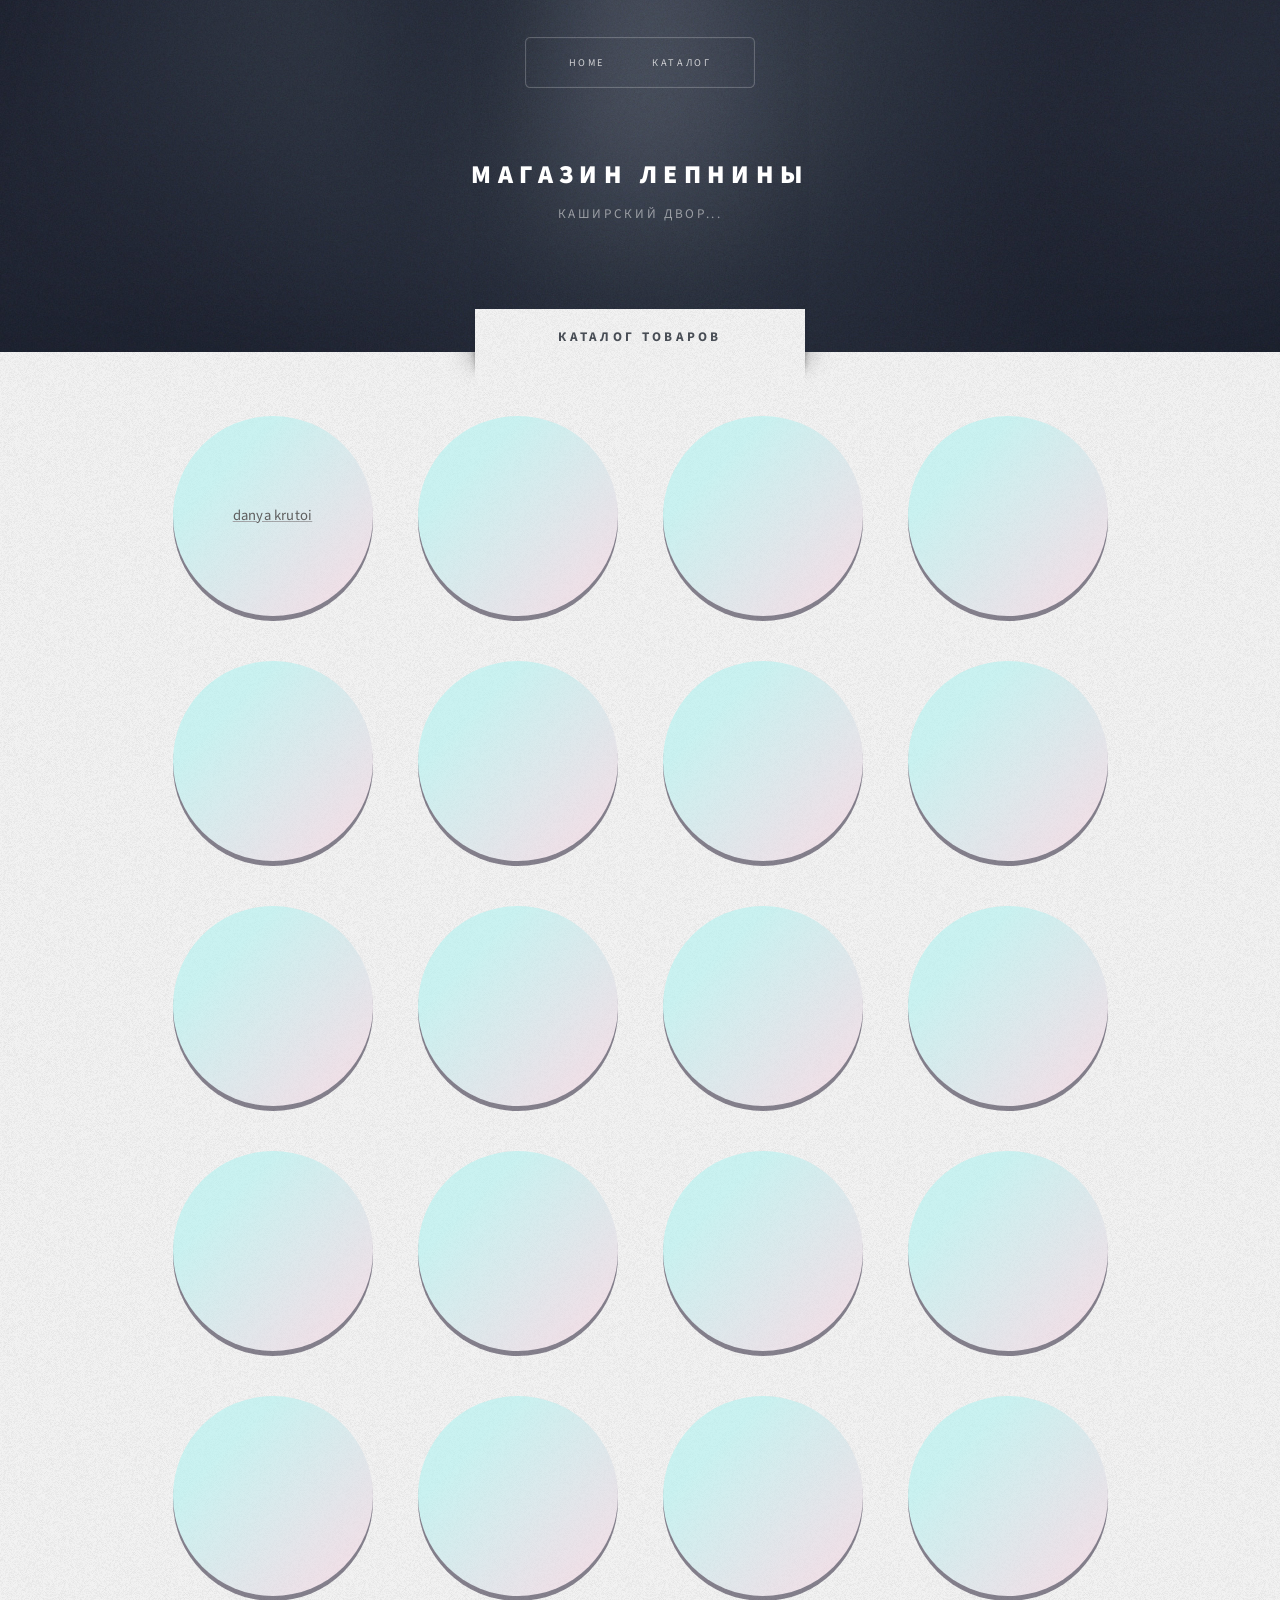
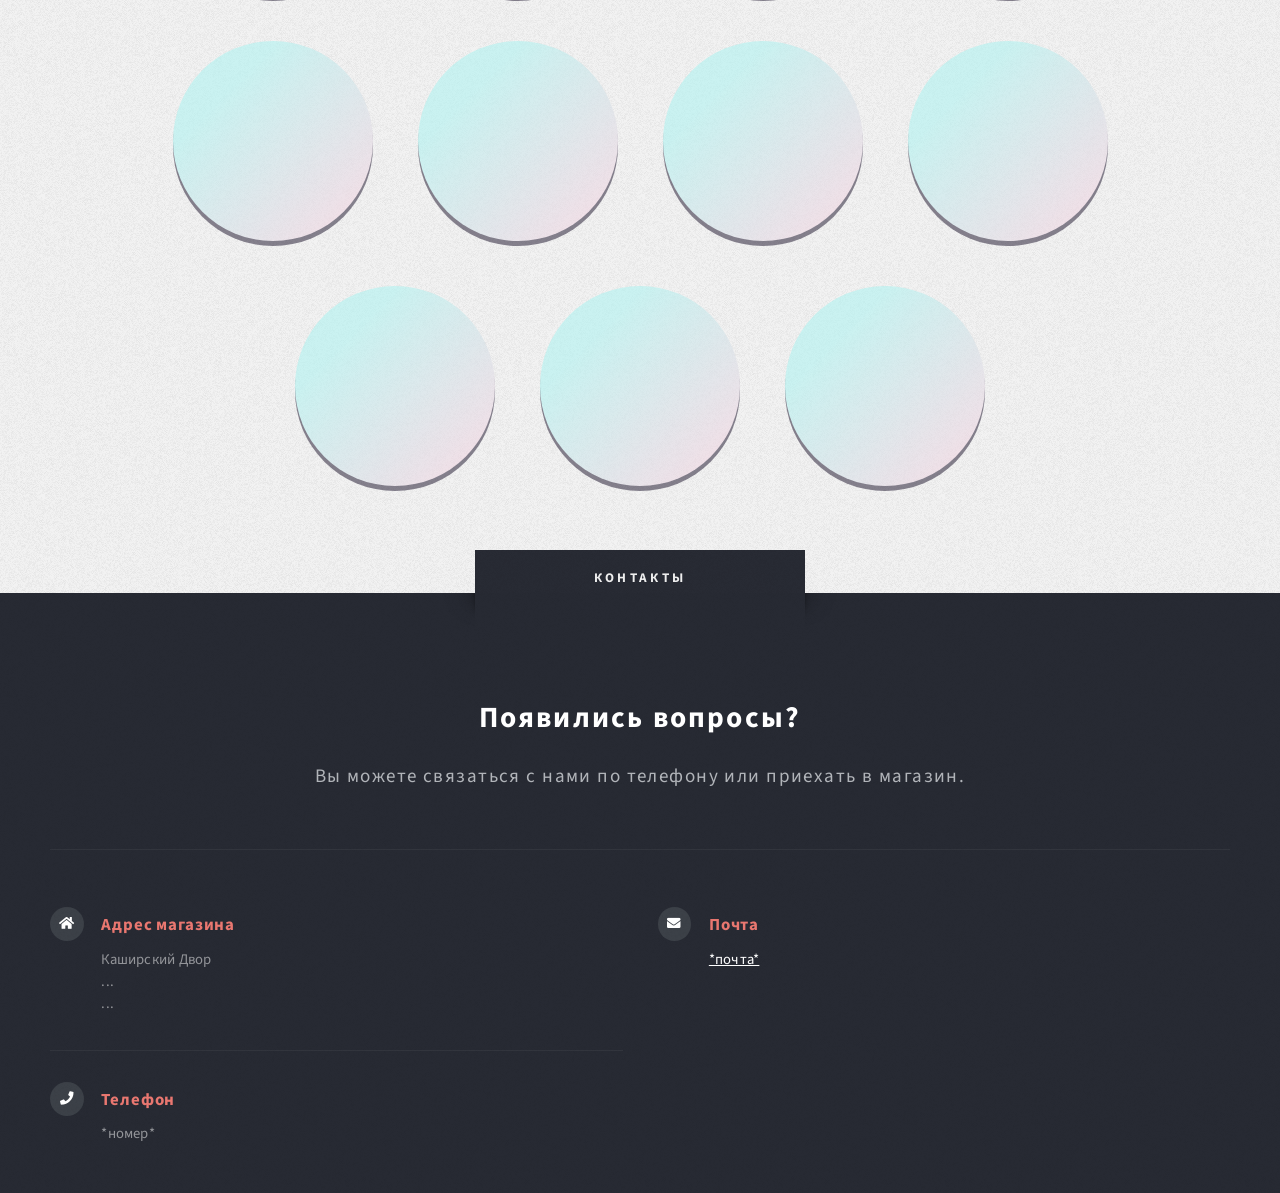
<file: shablon.html>
<!DOCTYPE HTML>
<html>
	<head>
		<title>No Sidebar - Escape Velocity by HTML5 UP</title>
		<meta charset="utf-8" />
		<meta name="viewport" content="width=device-width, initial-scale=1, user-scalable=no" />
		<link rel="stylesheet" href="assets/css/main.css" />
	</head>
	<body class="no-sidebar is-preload">
		
		<!-- form> 
			<input type="text" placeholder="Искать здесь..."> 
			<button type="submit"></button>
		 </form>  --> <!-- кнопка-->
		<div id="page-wrapper">

			<!-- Header -->
				<section id="header" class="wrapper">

					<!-- Logo -->
					<section id="header" class="wrapper">

						<!-- Logo -->
							<div id="logo">
								<h1><a href="index.html">Магазин Лепнины</a></h1>
								<p>Каширский двор...</p>
							</div>
	
						<!-- Nav -->
							<nav id="nav">
								<ul>
									<li class="current"><a href="index.html">Home</a></li>
                                    <li><a href="no-sidebar.html">Каталог</a></li>
								</ul>
							</nav>
					</section>
					
				</section>

				

			<!-- Main -->
			<!-- Highlights -->
				<section id="highlights" class="wrapper style3">
					<div class="title">Каталог Товаров</div>
					<div class="container">
						<div class="row aln-center">
							
							<a href=""><div class="circle circle_1">danya krutoi </div> </a>
							<a href=""><div class="circle circle_1"></div> </a>
							<a href=""><div class="circle circle_1"></div> </a>
							<a href=""><div class="circle circle_1"></div> </a>
							<a href=""><div class="circle circle_1"></div> </a>
							<a href=""><div class="circle circle_1"></div> </a>
							<a href=""><div class="circle circle_1"></div> </a>
							<a href=""><div class="circle circle_1"></div> </a>
							<a href=""><div class="circle circle_1"></div> </a>
							<a href=""><div class="circle circle_1"></div> </a>
							<a href=""><div class="circle circle_1"></div> </a>
							<a href=""><div class="circle circle_1"></div> </a>
							<a href=""><div class="circle circle_1"></div> </a>
							<a href=""><div class="circle circle_1"></div> </a>
							<a href=""><div class="circle circle_1"></div> </a>
							<a href=""><div class="circle circle_1"></div> </a>
							<a href=""><div class="circle circle_1"></div> </a>
							<a href=""><div class="circle circle_1"></div> </a>
							<a href=""><div class="circle circle_1"></div> </a>
							<a href=""><div class="circle circle_1"></div> </a>
							<a href=""><div class="circle circle_1"></div> </a>
							<a href=""><div class="circle circle_1"></div> </a>
							<a href=""><div class="circle circle_1"></div> </a>
							<a href=""><div class="circle circle_1"></div> </a>
							<a href=""><div class="circle circle_1"></div> </a>
							<a href=""><div class="circle circle_1"></div> </a>
							<a href=""><div class="circle circle_1"></div> </a>
							
                            
						</div>
						
						
					</div>
				</section>

			<!-- Footer -->
								<section id="footer" class="wrapper">
									<div class="title">Контакты</div>
									<div class="container">
										<header class="style1">
											<h2>Появились вопросы?</h2>
											<p>
												Вы можете связаться с нами по телефону или приехать в магазин.
											</p>
										</header>
											<div class="col-6 col-12-medium">
				
												<!-- Contact -->
													<section class="feature-list small">
														<div class="row">
															<div class="col-6 col-12-small">
																<section>
																	<h3 class="icon solid fa-home">Адрес магазина</h3>
																	<p>
																		Каширский Двор<br />
																		...<br />
																		...
																	</p>
																</section>
															</div>
															<div class="col-6 col-12-small">
																<section>
																	<h3 class="icon solid fa-envelope">Почта</h3>
																	<p>
																		<a href="#">*почта*</a>
																	</p>
																</section>
															</div>
															<div class="col-6 col-12-small">
																<section>
																	<h3 class="icon solid fa-phone">Телефон</h3>
																	<p>
																		*номер*
																	</p>
																</section>
															</div>
														</div>
													</section>
				
											</div>
										</div>
									</div>
								</section>

		</div>

		<!-- Scripts -->
			<script src="assets/js/jquery.min.js"></script>
			<script src="assets/js/jquery.dropotron.min.js"></script>
			<script src="assets/js/browser.min.js"></script>
			<script src="assets/js/breakpoints.min.js"></script>
			<script src="assets/js/util.js"></script>
			<script src="assets/js/main.js"></script>


	</body>
</html>
</file>
<file: assets/css/main.css>
@import url("fontawesome-all.min.css");
@import url("https://fonts.googleapis.com/css?family=Source+Sans+Pro:400,400italic,700,900");


/*
	Escape Velocity by HTML5 UP
	html5up.net | @ajlkn
	Free for personal and commercial use under the CCA 3.0 license (html5up.net/license)
*/

html, body, div, span, applet, object,
iframe, h1, h2, h3, h4, h5, h6, p, blockquote,
pre, a, abbr, acronym, address, big, cite,
code, del, dfn, em, img, ins, kbd, q, s, samp,
small, strike, strong, sub, sup, tt, var, b,
u, i, center, dl, dt, dd, ol, ul, li, fieldset,
form, label, legend, table, caption, tbody,
tfoot, thead, tr, th, td, article, aside,
canvas, details, embed, figure, figcaption,
footer, header, hgroup, menu, nav, output, ruby,
section, summary, time, mark, audio, video {
	margin: 0;
	padding: 0;
	border: 0;
	font-size: 100%;
	font: inherit;
	vertical-align: baseline;}

article, aside, details, figcaption, figure,
footer, header, hgroup, menu, nav, section {
	display: block;}

body {
	line-height: 1;
}

ol, ul {
	list-style: none;
}

blockquote, q {
	quotes: none;
}

	blockquote:before, blockquote:after, q:before, q:after {
		content: '';
		content: none;
	}

table {
	border-collapse: collapse;
	border-spacing: 0;
}

body {
	-webkit-text-size-adjust: none;
}

mark {
	background-color: transparent;
	color: inherit;
}

input::-moz-focus-inner {
	border: 0;
	padding: 0;
}

input, select, textarea {
	-moz-appearance: none;
	-webkit-appearance: none;
	-ms-appearance: none;
	appearance: none;
}

/* Basic */

	@-ms-viewport {
		width: device-width;
	}

	html {
		box-sizing: border-box;
	}

	*, *:before, *:after {
		box-sizing: inherit;
	}

	body.is-preload *, body.is-preload *:before, body.is-preload *:after {
		-moz-animation: none !important;
		-webkit-animation: none !important;
		-ms-animation: none !important;
		animation: none !important;
		-moz-transition: none !important;
		-webkit-transition: none !important;
		-ms-transition: none !important;
		transition: none !important;
	}

	body, input, textarea, select {
		font-family: 'Source Sans Pro', sans-serif;
		font-weight: 400;
		color: #919499;
		font-size: 14pt;
		line-height: 1.75em;
		letter-spacing: 0.025em;
	}

	h1, h2, h3, h4, h5, h6 {
		font-weight: 700;
		color: #484d55;
	}

		h1 a, h2 a, h3 a, h4 a, h5 a, h6 a {
			color: inherit;
			text-decoration: none;
		}

	a {
		-moz-transition: color .25s ease-in-out;
		-webkit-transition: color .25s ease-in-out;
		-ms-transition: color .25s ease-in-out;
		transition: color .25s ease-in-out;
		text-decoration: underline;
		color: #717479;
	}

		a:hover {
			text-decoration: none;
		}

	strong, b {
		font-weight: 700;
		color: #484d55;
	}

	blockquote {
		border-left: solid 0.5em #ddd;
		padding: 1em 0 1em 2em;
		font-style: italic;
	}

	em, i {
		font-style: italic;
	}

	hr {
		border: 0;
		border-top: solid 1px #ddd;
		margin: 2em 0 2em 0;
	}

	sub {
		position: relative;
		top: 0.5em;
		font-size: 0.8em;
	}

	sup {
		position: relative;
		top: -0.5em;
		font-size: 0.8em;
	}

	.nobr {
		white-space: nowrap;
	}

	br.clear {
		clear: both;
	}

	p, ul, ol, dl, table, blockquote, form {
		margin-bottom: 2em;
	}

/* Container */

	.container {
		margin: 0 auto;
		max-width: 100%;
		width: 68em;
	}

		@media screen and (max-width: 1680px) {

			.container {
				width: 70em;
			}

		}

		@media screen and (max-width: 1280px) {

			.container {
				width: calc(100% - 100px);
			}

		}

		@media screen and (max-width: 980px) {

			.container {
				width: calc(100% - 100px);
			}

		}

		@media screen and (max-width: 736px) {

			.container {
				width: calc(100% - 40px);
			}

		}

/* Row */

	.row {
		display: flex;
		flex-wrap: wrap;
		box-sizing: border-box;
		align-items: stretch;
	}

		.row > * {
			box-sizing: border-box;
		}

		.row.gtr-uniform > * > :last-child {
			margin-bottom: 0;
		}

		.row.aln-left {
			justify-content: flex-start;
		}

		.row.aln-center {
			justify-content: center;
		}

		.row.aln-right {
			justify-content: flex-end;
		}

		.row.aln-top {
			align-items: flex-start;
		}

		.row.aln-middle {
			align-items: center;
		}

		.row.aln-bottom {
			align-items: flex-end;
		}

		.row > .imp {
			order: -1;
		}

		.row > .col-1 {
			width: 8.33333%;
		}

		.row > .off-1 {
			margin-left: 8.33333%;
		}

		.row > .col-2 {
			width: 16.66667%;
		}

		.row > .off-2 {
			margin-left: 16.66667%;
		}

		.row > .col-3 {
			width: 25%;
		}

		.row > .off-3 {
			margin-left: 25%;
		}

		.row > .col-4 {
			width: 33.33333%;
		}

		.row > .off-4 {
			margin-left: 33.33333%;
		}

		.row > .col-5 {
			width: 41.66667%;
		}

		.row > .off-5 {
			margin-left: 41.66667%;
		}

		.row > .col-6 {
			width: 50%;
		}

		.row > .off-6 {
			margin-left: 50%;
		}

		.row > .col-7 {
			width: 58.33333%;
		}

		.row > .off-7 {
			margin-left: 58.33333%;
		}

		.row > .col-8 {
			width: 66.66667%;
		}

		.row > .off-8 {
			margin-left: 66.66667%;
		}

		.row > .col-9 {
			width: 75%;
		}

		.row > .off-9 {
			margin-left: 75%;
		}

		.row > .col-10 {
			width: 83.33333%;
		}

		.row > .off-10 {
			margin-left: 83.33333%;
		}

		.row > .col-11 {
			width: 91.66667%;
		}

		.row > .off-11 {
			margin-left: 91.66667%;
		}

		.row > .col-12 {
			width: 100%;
		}

		.row > .off-12 {
			margin-left: 100%;
		}

		.row.gtr-0 {
			margin-top: 0px;
			margin-left: 0px;
		}

			.row.gtr-0 > * {
				padding: 0px 0 0 0px;
			}

			.row.gtr-0.gtr-uniform {
				margin-top: 0px;
			}

				.row.gtr-0.gtr-uniform > * {
					padding-top: 0px;
				}

		.row.gtr-25 {
			margin-top: -12.5px;
			margin-left: -12.5px;
		}

			.row.gtr-25 > * {
				padding: 12.5px 0 0 12.5px;
			}

			.row.gtr-25.gtr-uniform {
				margin-top: -12.5px;
			}

				.row.gtr-25.gtr-uniform > * {
					padding-top: 12.5px;
				}

		.row.gtr-50 {
			margin-top: -25px;
			margin-left: -25px;
		}

			.row.gtr-50 > * {
				padding: 25px 0 0 25px;
			}

			.row.gtr-50.gtr-uniform {
				margin-top: -25px;
			}

				.row.gtr-50.gtr-uniform > * {
					padding-top: 25px;
				}

		.row {
			margin-top: -50px;
			margin-left: -50px;
		}

			.row > * {
				padding: 50px 0 0 50px;
			}

			.row.gtr-uniform {
				margin-top: -50px;
			}

				.row.gtr-uniform > * {
					padding-top: 50px;
				}

		.row.gtr-150 {
			margin-top: -75px;
			margin-left: -75px;
		}

			.row.gtr-150 > * {
				padding: 75px 0 0 75px;
			}

			.row.gtr-150.gtr-uniform {
				margin-top: -75px;
			}

				.row.gtr-150.gtr-uniform > * {
					padding-top: 75px;
				}

		.row.gtr-200 {
			margin-top: -100px;
			margin-left: -100px;
		}

			.row.gtr-200 > * {
				padding: 100px 0 0 100px;
			}

			.row.gtr-200.gtr-uniform {
				margin-top: -100px;
			}

				.row.gtr-200.gtr-uniform > * {
					padding-top: 100px;
				}

		@media screen and (max-width: 1680px) {

			.row {
				display: flex;
				flex-wrap: wrap;
				box-sizing: border-box;
				align-items: stretch;
			}

				.row > * {
					box-sizing: border-box;
				}

				.row.gtr-uniform > * > :last-child {
					margin-bottom: 0;
				}

				.row.aln-left {
					justify-content: flex-start;
				}

				.row.aln-center {
					justify-content: center;
				}

				.row.aln-right {
					justify-content: flex-end;
				}

				.row.aln-top {
					align-items: flex-start;
				}

				.row.aln-middle {
					align-items: center;
				}

				.row.aln-bottom {
					align-items: flex-end;
				}

				.row > .imp-xlarge {
					order: -1;
				}

				.row > .col-1-xlarge {
					width: 8.33333%;
				}

				.row > .off-1-xlarge {
					margin-left: 8.33333%;
				}

				.row > .col-2-xlarge {
					width: 16.66667%;
				}

				.row > .off-2-xlarge {
					margin-left: 16.66667%;
				}

				.row > .col-3-xlarge {
					width: 25%;
				}

				.row > .off-3-xlarge {
					margin-left: 25%;
				}

				.row > .col-4-xlarge {
					width: 33.33333%;
				}

				.row > .off-4-xlarge {
					margin-left: 33.33333%;
				}

				.row > .col-5-xlarge {
					width: 41.66667%;
				}

				.row > .off-5-xlarge {
					margin-left: 41.66667%;
				}

				.row > .col-6-xlarge {
					width: 50%;
				}

				.row > .off-6-xlarge {
					margin-left: 50%;
				}

				.row > .col-7-xlarge {
					width: 58.33333%;
				}

				.row > .off-7-xlarge {
					margin-left: 58.33333%;
				}

				.row > .col-8-xlarge {
					width: 66.66667%;
				}

				.row > .off-8-xlarge {
					margin-left: 66.66667%;
				}

				.row > .col-9-xlarge {
					width: 75%;
				}

				.row > .off-9-xlarge {
					margin-left: 75%;
				}

				.row > .col-10-xlarge {
					width: 83.33333%;
				}

				.row > .off-10-xlarge {
					margin-left: 83.33333%;
				}

				.row > .col-11-xlarge {
					width: 91.66667%;
				}

				.row > .off-11-xlarge {
					margin-left: 91.66667%;
				}

				.row > .col-12-xlarge {
					width: 100%;
				}

				.row > .off-12-xlarge {
					margin-left: 100%;
				}

				.row.gtr-0 {
					margin-top: 0px;
					margin-left: 0px;
				}

					.row.gtr-0 > * {
						padding: 0px 0 0 0px;
					}

					.row.gtr-0.gtr-uniform {
						margin-top: 0px;
					}

						.row.gtr-0.gtr-uniform > * {
							padding-top: 0px;
						}

				.row.gtr-25 {
					margin-top: -12.5px;
					margin-left: -12.5px;
				}

					.row.gtr-25 > * {
						padding: 12.5px 0 0 12.5px;
					}

					.row.gtr-25.gtr-uniform {
						margin-top: -12.5px;
					}

						.row.gtr-25.gtr-uniform > * {
							padding-top: 12.5px;
						}

				.row.gtr-50 {
					margin-top: -25px;
					margin-left: -25px;
				}

					.row.gtr-50 > * {
						padding: 25px 0 0 25px;
					}

					.row.gtr-50.gtr-uniform {
						margin-top: -25px;
					}

						.row.gtr-50.gtr-uniform > * {
							padding-top: 25px;
						}

				.row {
					margin-top: -50px;
					margin-left: -50px;
				}

					.row > * {
						padding: 50px 0 0 50px;
					}

					.row.gtr-uniform {
						margin-top: -50px;
					}

						.row.gtr-uniform > * {
							padding-top: 50px;
						}

				.row.gtr-150 {
					margin-top: -75px;
					margin-left: -75px;
				}

					.row.gtr-150 > * {
						padding: 75px 0 0 75px;
					}

					.row.gtr-150.gtr-uniform {
						margin-top: -75px;
					}

						.row.gtr-150.gtr-uniform > * {
							padding-top: 75px;
						}

				.row.gtr-200 {
					margin-top: -100px;
					margin-left: -100px;
				}

					.row.gtr-200 > * {
						padding: 100px 0 0 100px;
					}

					.row.gtr-200.gtr-uniform {
						margin-top: -100px;
					}

						.row.gtr-200.gtr-uniform > * {
							padding-top: 100px;
						}

		}

		@media screen and (max-width: 1280px) {

			.row {
				display: flex;
				flex-wrap: wrap;
				box-sizing: border-box;
				align-items: stretch;
			}

				.row > * {
					box-sizing: border-box;
				}

				.row.gtr-uniform > * > :last-child {
					margin-bottom: 0;
				}

				.row.aln-left {
					justify-content: flex-start;
				}

				.row.aln-center {
					justify-content: center;
				}

				.row.aln-right {
					justify-content: flex-end;
				}

				.row.aln-top {
					align-items: flex-start;
				}

				.row.aln-middle {
					align-items: center;
				}

				.row.aln-bottom {
					align-items: flex-end;
				}

				.row > .imp-large {
					order: -1;
				}

				.row > .col-1-large {
					width: 8.33333%;
				}

				.row > .off-1-large {
					margin-left: 8.33333%;
				}

				.row > .col-2-large {
					width: 16.66667%;
				}

				.row > .off-2-large {
					margin-left: 16.66667%;
				}

				.row > .col-3-large {
					width: 25%;
				}

				.row > .off-3-large {
					margin-left: 25%;
				}

				.row > .col-4-large {
					width: 33.33333%;
				}

				.row > .off-4-large {
					margin-left: 33.33333%;
				}

				.row > .col-5-large {
					width: 41.66667%;
				}

				.row > .off-5-large {
					margin-left: 41.66667%;
				}

				.row > .col-6-large {
					width: 50%;
				}

				.row > .off-6-large {
					margin-left: 50%;
				}

				.row > .col-7-large {
					width: 58.33333%;
				}

				.row > .off-7-large {
					margin-left: 58.33333%;
				}

				.row > .col-8-large {
					width: 66.66667%;
				}

				.row > .off-8-large {
					margin-left: 66.66667%;
				}

				.row > .col-9-large {
					width: 75%;
				}

				.row > .off-9-large {
					margin-left: 75%;
				}

				.row > .col-10-large {
					width: 83.33333%;
				}

				.row > .off-10-large {
					margin-left: 83.33333%;
				}

				.row > .col-11-large {
					width: 91.66667%;
				}

				.row > .off-11-large {
					margin-left: 91.66667%;
				}

				.row > .col-12-large {
					width: 100%;
				}

				.row > .off-12-large {
					margin-left: 100%;
				}

				.row.gtr-0 {
					margin-top: 0px;
					margin-left: 0px;
				}

					.row.gtr-0 > * {
						padding: 0px 0 0 0px;
					}

					.row.gtr-0.gtr-uniform {
						margin-top: 0px;
					}

						.row.gtr-0.gtr-uniform > * {
							padding-top: 0px;
						}

				.row.gtr-25 {
					margin-top: -8.75px;
					margin-left: -8.75px;
				}

					.row.gtr-25 > * {
						padding: 8.75px 0 0 8.75px;
					}

					.row.gtr-25.gtr-uniform {
						margin-top: -8.75px;
					}

						.row.gtr-25.gtr-uniform > * {
							padding-top: 8.75px;
						}

				.row.gtr-50 {
					margin-top: -17.5px;
					margin-left: -17.5px;
				}

					.row.gtr-50 > * {
						padding: 17.5px 0 0 17.5px;
					}

					.row.gtr-50.gtr-uniform {
						margin-top: -17.5px;
					}

						.row.gtr-50.gtr-uniform > * {
							padding-top: 17.5px;
						}

				.row {
					margin-top: -35px;
					margin-left: -35px;
				}

					.row > * {
						padding: 35px 0 0 35px;
					}

					.row.gtr-uniform {
						margin-top: -35px;
					}

						.row.gtr-uniform > * {
							padding-top: 35px;
						}

				.row.gtr-150 {
					margin-top: -52.5px;
					margin-left: -52.5px;
				}

					.row.gtr-150 > * {
						padding: 52.5px 0 0 52.5px;
					}

					.row.gtr-150.gtr-uniform {
						margin-top: -52.5px;
					}

						.row.gtr-150.gtr-uniform > * {
							padding-top: 52.5px;
						}

				.row.gtr-200 {
					margin-top: -70px;
					margin-left: -70px;
				}

					.row.gtr-200 > * {
						padding: 70px 0 0 70px;
					}

					.row.gtr-200.gtr-uniform {
						margin-top: -70px;
					}

						.row.gtr-200.gtr-uniform > * {
							padding-top: 70px;
						}

		}

		@media screen and (max-width: 980px) {

			.row {
				display: flex;
				flex-wrap: wrap;
				box-sizing: border-box;
				align-items: stretch;
			}

				.row > * {
					box-sizing: border-box;
				}

				.row.gtr-uniform > * > :last-child {
					margin-bottom: 0;
				}

				.row.aln-left {
					justify-content: flex-start;
				}

				.row.aln-center {
					justify-content: center;
				}

				.row.aln-right {
					justify-content: flex-end;
				}

				.row.aln-top {
					align-items: flex-start;
				}

				.row.aln-middle {
					align-items: center;
				}

				.row.aln-bottom {
					align-items: flex-end;
				}

				.row > .imp-medium {
					order: -1;
				}

				.row > .col-1-medium {
					width: 8.33333%;
				}

				.row > .off-1-medium {
					margin-left: 8.33333%;
				}

				.row > .col-2-medium {
					width: 16.66667%;
				}

				.row > .off-2-medium {
					margin-left: 16.66667%;
				}

				.row > .col-3-medium {
					width: 25%;
				}

				.row > .off-3-medium {
					margin-left: 25%;
				}

				.row > .col-4-medium {
					width: 33.33333%;
				}

				.row > .off-4-medium {
					margin-left: 33.33333%;
				}

				.row > .col-5-medium {
					width: 41.66667%;
				}

				.row > .off-5-medium {
					margin-left: 41.66667%;
				}

				.row > .col-6-medium {
					width: 50%;
				}

				.row > .off-6-medium {
					margin-left: 50%;
				}

				.row > .col-7-medium {
					width: 58.33333%;
				}

				.row > .off-7-medium {
					margin-left: 58.33333%;
				}

				.row > .col-8-medium {
					width: 66.66667%;
				}

				.row > .off-8-medium {
					margin-left: 66.66667%;
				}

				.row > .col-9-medium {
					width: 75%;
				}

				.row > .off-9-medium {
					margin-left: 75%;
				}

				.row > .col-10-medium {
					width: 83.33333%;
				}

				.row > .off-10-medium {
					margin-left: 83.33333%;
				}

				.row > .col-11-medium {
					width: 91.66667%;
				}

				.row > .off-11-medium {
					margin-left: 91.66667%;
				}

				.row > .col-12-medium {
					width: 100%;
				}

				.row > .off-12-medium {
					margin-left: 100%;
				}

				.row.gtr-0 {
					margin-top: 0px;
					margin-left: 0px;
				}

					.row.gtr-0 > * {
						padding: 0px 0 0 0px;
					}

					.row.gtr-0.gtr-uniform {
						margin-top: 0px;
					}

						.row.gtr-0.gtr-uniform > * {
							padding-top: 0px;
						}

				.row.gtr-25 {
					margin-top: -12.5px;
					margin-left: -12.5px;
				}

					.row.gtr-25 > * {
						padding: 12.5px 0 0 12.5px;
					}

					.row.gtr-25.gtr-uniform {
						margin-top: -12.5px;
					}

						.row.gtr-25.gtr-uniform > * {
							padding-top: 12.5px;
						}

				.row.gtr-50 {
					margin-top: -25px;
					margin-left: -25px;
				}

					.row.gtr-50 > * {
						padding: 25px 0 0 25px;
					}

					.row.gtr-50.gtr-uniform {
						margin-top: -25px;
					}

						.row.gtr-50.gtr-uniform > * {
							padding-top: 25px;
						}

				.row {
					margin-top: -50px;
					margin-left: -50px;
				}

					.row > * {
						padding: 50px 0 0 50px;
					}

					.row.gtr-uniform {
						margin-top: -50px;
					}

						.row.gtr-uniform > * {
							padding-top: 50px;
						}

				.row.gtr-150 {
					margin-top: -75px;
					margin-left: -75px;
				}

					.row.gtr-150 > * {
						padding: 75px 0 0 75px;
					}

					.row.gtr-150.gtr-uniform {
						margin-top: -75px;
					}

						.row.gtr-150.gtr-uniform > * {
							padding-top: 75px;
						}

				.row.gtr-200 {
					margin-top: -100px;
					margin-left: -100px;
				}

					.row.gtr-200 > * {
						padding: 100px 0 0 100px;
					}

					.row.gtr-200.gtr-uniform {
						margin-top: -100px;
					}

						.row.gtr-200.gtr-uniform > * {
							padding-top: 100px;
						}

		}

		@media screen and (max-width: 736px) {

			.row {
				display: flex;
				flex-wrap: wrap;
				box-sizing: border-box;
				align-items: stretch;
			}

				.row > * {
					box-sizing: border-box;
				}

				.row.gtr-uniform > * > :last-child {
					margin-bottom: 0;
				}

				.row.aln-left {
					justify-content: flex-start;
				}

				.row.aln-center {
					justify-content: center;
				}

				.row.aln-right {
					justify-content: flex-end;
				}

				.row.aln-top {
					align-items: flex-start;
				}

				.row.aln-middle {
					align-items: center;
				}

				.row.aln-bottom {
					align-items: flex-end;
				}

				.row > .imp-small {
					order: -1;
				}

				.row > .col-1-small {
					width: 8.33333%;
				}

				.row > .off-1-small {
					margin-left: 8.33333%;
				}

				.row > .col-2-small {
					width: 16.66667%;
				}

				.row > .off-2-small {
					margin-left: 16.66667%;
				}

				.row > .col-3-small {
					width: 25%;
				}

				.row > .off-3-small {
					margin-left: 25%;
				}

				.row > .col-4-small {
					width: 33.33333%;
				}

				.row > .off-4-small {
					margin-left: 33.33333%;
				}

				.row > .col-5-small {
					width: 41.66667%;
				}

				.row > .off-5-small {
					margin-left: 41.66667%;
				}

				.row > .col-6-small {
					width: 50%;
				}

				.row > .off-6-small {
					margin-left: 50%;
				}

				.row > .col-7-small {
					width: 58.33333%;
				}

				.row > .off-7-small {
					margin-left: 58.33333%;
				}

				.row > .col-8-small {
					width: 66.66667%;
				}

				.row > .off-8-small {
					margin-left: 66.66667%;
				}

				.row > .col-9-small {
					width: 75%;
				}

				.row > .off-9-small {
					margin-left: 75%;
				}

				.row > .col-10-small {
					width: 83.33333%;
				}

				.row > .off-10-small {
					margin-left: 83.33333%;
				}

				.row > .col-11-small {
					width: 91.66667%;
				}

				.row > .off-11-small {
					margin-left: 91.66667%;
				}

				.row > .col-12-small {
					width: 100%;
				}

				.row > .off-12-small {
					margin-left: 100%;
				}

				.row.gtr-0 {
					margin-top: 0px;
					margin-left: 0px;
				}

					.row.gtr-0 > * {
						padding: 0px 0 0 0px;
					}

					.row.gtr-0.gtr-uniform {
						margin-top: 0px;
					}

						.row.gtr-0.gtr-uniform > * {
							padding-top: 0px;
						}

				.row.gtr-25 {
					margin-top: -7.5px;
					margin-left: -7.5px;
				}

					.row.gtr-25 > * {
						padding: 7.5px 0 0 7.5px;
					}

					.row.gtr-25.gtr-uniform {
						margin-top: -7.5px;
					}

						.row.gtr-25.gtr-uniform > * {
							padding-top: 7.5px;
						}

				.row.gtr-50 {
					margin-top: -15px;
					margin-left: -15px;
				}

					.row.gtr-50 > * {
						padding: 15px 0 0 15px;
					}

					.row.gtr-50.gtr-uniform {
						margin-top: -15px;
					}

						.row.gtr-50.gtr-uniform > * {
							padding-top: 15px;
						}

				.row {
					margin-top: -30px;
					margin-left: -30px;
				}

					.row > * {
						padding: 30px 0 0 30px;
					}

					.row.gtr-uniform {
						margin-top: -30px;
					}

						.row.gtr-uniform > * {
							padding-top: 30px;
						}

				.row.gtr-150 {
					margin-top: -45px;
					margin-left: -45px;
				}

					.row.gtr-150 > * {
						padding: 45px 0 0 45px;
					}

					.row.gtr-150.gtr-uniform {
						margin-top: -45px;
					}

						.row.gtr-150.gtr-uniform > * {
							padding-top: 45px;
						}

				.row.gtr-200 {
					margin-top: -60px;
					margin-left: -60px;
				}

					.row.gtr-200 > * {
						padding: 60px 0 0 60px;
					}

					.row.gtr-200.gtr-uniform {
						margin-top: -60px;
					}

						.row.gtr-200.gtr-uniform > * {
							padding-top: 60px;
						}

		}

/* Section/Article */

	section,
	article {
		margin: 0 0 4em 0;
	}

	section > :last-child,
	article > :last-child,
	section:last-child,
	article:last-child {
		margin-bottom: 0;
	}

	header.style1 {
		text-align: center;
		padding: 3em 0 3em 0;
	}

		header.style1 h2 {
			font-weight: 700;
			font-size: 2em;
			letter-spacing: 0.075em;
			line-height: 1.5em;
		}

		header.style1 p {
			color: #b1b4b9;
			display: block;
			margin: 1.15em 0 0 0;
			font-size: 1.3em;
			letter-spacing: 0.075em;
			line-height: 1.5em;
		}

/* Table */

	table {
		width: 100%;
	}

		table.default {
			width: 100%;
		}

			table.default tbody tr:nth-child(2n+2) {
				background: #f4f4f4;
			}

			table.default td {
				padding: 0.5em 1em 0.5em 1em;
			}

			table.default th {
				text-align: left;
				font-weight: 400;
				padding: 0.5em 1em 0.5em 1em;
			}

			table.default thead {
				background: #484d55;
				color: #fff;
			}

			table.default tfoot {
				background: #eee;
			}

/* Form */

	form label {
		display: block;
		font-weight: 700;
		color: #484d55;
		margin: 0.25em 0 0.5em 0;
	}

	form input[type="text"],
	form input[type="email"],
	form input[type="password"],
	form select,
	form textarea {
		-moz-transition: all .25s ease-in-out;
		-webkit-transition: all .25s ease-in-out;
		-ms-transition: all .25s ease-in-out;
		transition: all .25s ease-in-out;
		-webkit-appearance: none;
		display: block;
		border: 0;
		background: #eee;
		box-shadow: inset 0px 0px 1px 0px #a0a1a7;
		border-radius: 0.35em;
		width: 100%;
		padding: 0.75em 1em 0.75em 1em;
	}

		form input[type="text"]:focus,
		form input[type="email"]:focus,
		form input[type="password"]:focus,
		form select:focus,
		form textarea:focus {
			background: #f8f8f8;
		}

	form input[type="text"],
	form input[type="email"]
	input[type="password"] {
		line-height: 1em;
	}

	form select {
		line-height: 1em;
	}

	form textarea {
		min-height: 8em;
	}

	form ul.actions {
		margin-top: 0;
	}

	form ::-webkit-input-placeholder {
		color: #555 !important;
		font-style: italic;
		line-height: 1.35em;
	}

	form :-moz-placeholder {
		color: #555 !important;
		font-style: italic;
	}

	form ::-moz-placeholder {
		color: #555 !important;
		font-style: italic;
	}

	form :-ms-input-placeholder {
		color: #555 !important;
		font-style: italic;
	}

	form ::-moz-focus-inner {
		border: 0;
	}

/* Image */

	.image {
		display: inline-block;
	}

		.image img {
			display: block;
			width: 100%;
		}

		.image.fit {
			display: block;
			width: 100%;
		}

		.image.left {
			float: left;
			margin: 0 2em 2em 0;
		}

		.image.centered {
			display: block;
			margin: 0 0 2em 0;
		}

			.image.centered img {
				margin: 0 auto;
				width: auto;
			}

		.image.featured {
			display: block;
			width: 100%;
			margin: 0 0 2em 0;
		}

/* Button */

	input[type="button"],
	input[type="submit"],
	input[type="reset"],
	button,
	.button {
		-moz-transition: all .25s ease-in-out;
		-webkit-transition: all .25s ease-in-out;
		-ms-transition: all .25s ease-in-out;
		transition: all .25s ease-in-out;
		display: inline-block;
		background: #444;
		text-align: center;
		text-transform: uppercase;
		font-weight: 700;
		letter-spacing: 0.25em;
		text-decoration: none;
		border-radius: 0.35em;
		border: 0;
		outline: 0;
		cursor: pointer;
		padding: 0 2.25em 0 2.25em;
		font-size: 0.9em;
		min-width: 12em;
		height: 4em;
		line-height: 4em;
	}

		input[type="button"]:hover,
		input[type="submit"]:hover,
		input[type="reset"]:hover,
		button:hover,
		.button:hover {
			background-color: #f98780;
		}

		input[type="button"].large,
		input[type="submit"].large,
		input[type="reset"].large,
		button.large,
		.button.large {
			font-size: 1em;
			min-width: 14em;
		}

		input[type="button"].style1,
		input[type="submit"].style1,
		input[type="reset"].style1,
		button.style1,
		.button.style1 {
			background: #e97770 url("images/overlay.png");
			color: #fff;
		}

			input[type="button"].style1:hover,
			input[type="submit"].style1:hover,
			input[type="reset"].style1:hover,
			button.style1:hover,
			.button.style1:hover {
				background-color: #f98780;
			}

			input[type="button"].style1:active,
			input[type="submit"].style1:active,
			input[type="reset"].style1:active,
			button.style1:active,
			.button.style1:active {
				background-color: #d96760;
			}

		input[type="button"].style2,
		input[type="submit"].style2,
		input[type="reset"].style2,
		button.style2,
		.button.style2 {
			background: none;
			color: #606167;
			box-shadow: inset 0px 0px 2px 0px #a0a1a7;
		}

			input[type="button"].style2:hover,
			input[type="submit"].style2:hover,
			input[type="reset"].style2:hover,
			button.style2:hover,
			.button.style2:hover {
				box-shadow: inset 0px 0px 2px 0px #606167;
			}

			input[type="button"].style2:active,
			input[type="submit"].style2:active,
			input[type="reset"].style2:active,
			button.style2:active,
			.button.style2:active {
				box-shadow: inset 0px 0px 2px 0px #202127;
			}

		input[type="button"].style3,
		input[type="submit"].style3,
		input[type="reset"].style3,
		button.style3,
		.button.style3 {
			background: #2f333b url("images/overlay.png");
			color: #fff;
		}

			input[type="button"].style3:hover,
			input[type="submit"].style3:hover,
			input[type="reset"].style3:hover,
			button.style3:hover,
			.button.style3:hover {
				background-color: #3f434b;
			}

			input[type="button"].style3:active,
			input[type="submit"].style3:active,
			input[type="reset"].style3:active,
			button.style3:active,
			.button.style3:active {
				background-color: #1f232b;
			}

/* List */

	ul {
		list-style: disc;
		padding-left: 1em;
	}

		ul li {
			padding-left: 0.5em;
		}

		ul.style2 {
			list-style: none;
			padding-left: 0;
		}

			ul.style2 li {
				border-top: solid 1px #eee;
				padding: 1.5em 0 0 0;
				margin: 1.5em 0 0 0;
			}

				ul.style2 li:first-child {
					border-top: 0;
					padding-top: 0;
					margin-top: 0;
				}

		ul.style3 {
			list-style: none;
			padding-left: 0;
		}

			ul.style3 li {
				border-top: solid 1px #eee;
				padding: 0.5em 0 0 0;
				margin: 0.5em 0 0 0;
			}

				ul.style3 li:first-child {
					border-top: 0;
					padding-top: 0;
					margin-top: 0;
				}

	ol {
		list-style: decimal;
		padding-left: 1.25em;
	}

		ol li {
			padding-left: 0.25em;
		}

/* Actions */

	ul.actions {
		list-style: none;
		padding-left: 0;
		margin: 3em 0 0 0;
	}

		ul.actions li {
			display: inline-block;
			margin: 0 0.75em 0 0.75em;
			padding-left: 0;
		}

			ul.actions li:first-child {
				margin-left: 0;
			}

			ul.actions li:last-child {
				margin-right: 0;
			}

		ul.actions.special {
			text-align: center;
		}

/* Feature List */

	.feature-list {
		max-width: 58em;
		margin-left: auto;
		margin-right: auto;
		position: relative;
		top: 0.75em;
	}

		.feature-list section {
			border-top: solid 1px #eee;
			padding-top: 3em;
			padding-left: 5em;
			position: relative;
		}

		@media screen and (min-width: 981px) {

			.feature-list > .row > :nth-child(-n + 2) > section {
				border-top: 0;
				padding-top: 0;
			}

		}

		.feature-list h3 {
			color: #e97770 !important;
			margin: -0.35em 0 0.75em 0;
			font-size: 1.15em;
			letter-spacing: 0.05em;
		}

			.feature-list h3:before {
				display: block;
				color: #fff;
				background: #2f333b url("images/overlay.png");
				border-radius: 2.5em;
				text-align: center;
				width: 2.5em;
				height: 2.5em;
				line-height: 2.5em;
				margin-right: 0.75em;
				position: absolute;
				left: 0;
				margin-top: -0.5em;
			}

		.feature-list.small section {
			padding-left: 3.5em;
		}

		.feature-list.small h3:before {
			font-size: 0.8em;
		}

/* Icons */

	.icon {
		text-decoration: none;
		text-decoration: none;
	}

		.icon:before {
			-moz-osx-font-smoothing: grayscale;
			-webkit-font-smoothing: antialiased;
			display: inline-block;
			font-style: normal;
			font-variant: normal;
			text-rendering: auto;
			line-height: 1;
			text-transform: none !important;
			font-family: 'Font Awesome 5 Free';
			font-weight: 400;
		}

		.icon:before {
			line-height: inherit;
			font-size: 1.25em;
		}

		.icon > .label {
			display: none;
		}

		.icon.solid:before {
			font-weight: 900;
		}

		.icon.brands:before {
			font-family: 'Font Awesome 5 Brands';
		}

/* Box */

	.box header {
		margin: 0 0 1.5em 0;
	}

		.box header.style1 {
			position: relative;
			margin: -0.5em 0 0 0;
			padding-top: 0;
		}

	.box h2 {
		margin: 0 0 0.75em 0;
		font-size: 1.15em;
		letter-spacing: 0.05em;
	}

	.box h3 {
		margin: 0 0 0.5em 0;
		font-size: 1em;
		font-weight: 600;
		letter-spacing: 0.05em;
	}

	.box.post-excerpt .image.left {
		position: relative;
		top: 0.5em;
		width: 5em;
	}

	.box.post-excerpt h3, .box.post-excerpt p {
		margin-left: 7em;
	}

/* Wrapper */

	.wrapper {
		position: relative;
		padding: 6em 0 9em 0;
	}

		.wrapper .title {
			position: absolute;
			top: 0;
			left: 50%;
			text-align: center;
			text-transform: uppercase;
			display: block;
			font-weight: 700;
			letter-spacing: 0.25em;
			font-size: 0.9em;
			width: 25em;
			height: 3.25em;
			top: -3.25em;
			line-height: 3.25em;
			margin-bottom: -3.25em;
			margin-left: -12.5em;
			padding-top: 0.5em;
		}

			.wrapper .title:before {
				content: '';
				position: absolute;
				bottom: -38px;
				left: -35px;
				width: 35px;
				height: 38px;
				background: url("images/shadow.png");
			}

			.wrapper .title:after {
				-moz-transform: scaleX(-1);
				-webkit-transform: scaleX(-1);
				-ms-transform: scaleX(-1);
				transform: scaleX(-1);
				content: '';
				position: absolute;
				bottom: -38px;
				right: -35px;
				width: 35px;
				height: 38px;
				background: url("images/shadow.png");
			}

		.wrapper.style1 {
			background: #e97770 url("images/overlay.png");
			color: #eee;
			color: rgba(255, 255, 255, 0.75);
		}

			.wrapper.style1 .title {
				background: #e97770 url("images/overlay.png");
				color: #fff;
			}

			.wrapper.style1 h1, .wrapper.style1 h2, .wrapper.style1 h3, .wrapper.style1 h4, .wrapper.style1 h5, .wrapper.style1 h6, .wrapper.style1 strong, .wrapper.style1 b, .wrapper.style1 a {
				color: #fff;
			}

		.wrapper.style2 {
			background: #fff;
		}

			.wrapper.style2 .title {
				background: #fff;
				color: #484d55;
			}

		.wrapper.style3 {
			background: #f3f3f3 url("images/overlay.png");
		}

			.wrapper.style3 .title {
				background: #f3f3f3 url("images/overlay.png");
				color: #484d55;
			}

			.wrapper.style3 .image {
				border: solid 10px #fff;
			}

/* Page Wrapper */

	#page-wrapper > section {
		margin-bottom: 0;
	}

/* Header */

	#header {
		display: -moz-flex;
		display: -webkit-flex;
		display: -ms-flex;
		display: flex;
		-moz-align-items: center;
		-webkit-align-items: center;
		-ms-align-items: center;
		align-items: center;
		-moz-justify-content: center;
		-webkit-justify-content: center;
		-ms-justify-content: center;
		justify-content: center;
		position: relative;
		height: 24em;
		background: url("../../images/banner.jpg") center center;
		background-size: cover;
		padding: 0;
	}

		#header:before {
			content: '';
			position: absolute;
			top: 0;
			left: 0;
			width: 100%;
			height: 100%;
			background: url("images/overlay.png");
		}

		.homepage #header {
			height: 35em;
		}

/* Logo */

	#logo {
		width: 100%;
		text-align: center;
		position: relative;
		top: 1.5em;
	}

		#logo h1 {
			font-weight: 900;
			text-transform: uppercase;
			color: #fff;
			font-size: 2em;
			letter-spacing: 0.25em;
		}

		#logo p {
			color: #eee;
			color: rgba(255, 255, 255, 0.5);
			text-transform: uppercase;
			margin: 1.25em 0 0 0;
			display: block;
			letter-spacing: 0.2em;
			font-size: 0.9em;
		}

/* Nav */

	#nav {
		position: absolute;
		display: block;
		top: 2.5em;
		left: 0;
		width: 100%;
		text-align: center;
	}

		#nav > ul {
			display: inline-block;
			border-radius: 0.35em;
			box-shadow: inset 0px 0px 1px 1px rgba(255, 255, 255, 0.25);
			padding: 0 1.5em 0 1.5em;
		}

			#nav > ul > li {
				display: inline-block;
				text-align: center;
				padding: 0 1.5em 0 1.5em;
			}

				#nav > ul > li > ul {
					display: none;
				}

				#nav > ul > li > a, #nav > ul > li > span {
					display: block;
					color: #eee;
					color: rgba(255, 255, 255, 0.75);
					text-transform: uppercase;
					text-decoration: none;
					font-size: 0.7em;
					letter-spacing: 0.25em;
					height: 5em;
					line-height: 5em;
					-moz-transition: all .25s ease-in-out;
					-webkit-transition: all .25s ease-in-out;
					-o-transition: all .25s ease-in-out;
					-ms-transition: all .25s ease-in-out;
					transition: all .25s ease-in-out;
					outline: 0;
				}

				#nav > ul > li:hover > a {
					color: #fff;
				}

				#nav > ul > li.active > a, #nav > ul > li.active > span {
					color: #fff;
				}

	.dropotron {
		background: #222835 url("images/overlay.png");
		background-color: rgba(44, 50, 63, 0.925);
		padding: 1.25em 1em 1.25em 1em;
		border-radius: 0.35em;
		box-shadow: inset 0px 0px 1px 1px rgba(255, 255, 255, 0.25);
		min-width: 12em;
		text-align: left;
		margin-top: -1.25em;
		margin-left: -1px;
		list-style: none;
	}

		.dropotron.level-0 {
			margin-top: -1px;
			margin-left: 0;
			border-top-left-radius: 0;
			border-top-right-radius: 0;
		}

		.dropotron a, .dropotron span {
			-moz-transition: all .25s ease-in-out;
			-webkit-transition: all .25s ease-in-out;
			-ms-transition: all .25s ease-in-out;
			transition: all .25s ease-in-out;
			display: block;
			color: #eee;
			color: rgba(255, 255, 255, 0.75);
			text-transform: uppercase;
			text-decoration: none;
			font-size: 0.7em;
			letter-spacing: 0.25em;
			border-top: solid 1px rgba(255, 255, 255, 0.15);
			line-height: 3em;
		}

		.dropotron li {
			padding-left: 0;
		}

			.dropotron li:first-child a, .dropotron li:first-child span {
				border-top: 0;
			}

			.dropotron li:hover > a, .dropotron li:hover > span {
				color: #fff;
			}

/* Intro */

	#intro {
		padding-bottom: 8em;
		text-align: center;
	}

		#intro p.style1 {
			font-size: 1.5em;
			letter-spacing: 0.075em;
		}

		#intro p.style2 {
			font-weight: 700;
			color: #fff;
			border-radius: 0.35em;
			box-shadow: inset 0px 0px 1px 1px rgba(255, 255, 255, 0.25);
			font-size: 2.75em;
			letter-spacing: 0.075em;
			line-height: 1.35em;
			padding: 1em 0 1em 0;
			margin-bottom: 1em;
		}

			#intro p.style2 a {
				color: inherit;
				text-decoration: none;
			}

		#intro p.style3 {
			font-size: 1.1em;
			width: 48em;
			margin: 0 auto;
		}

/* Features */

	#features header.style1 {
		padding-bottom: 5em;
	}

	#features ul.actions {
		margin-top: 5em;
	}

/* Highlights */

	#highlights .highlight {
		text-align: center;
	}

		#highlights .highlight h3 {
			color: #e97770;
			margin: 0 0 0.75em 0;
			font-size: 1.15em;
			letter-spacing: 0.05em;
		}

/* Main */

/* Footer */

	#footer {
		background: #282b34 url("images/overlay.png");
		color: #eee;
		color: rgba(255, 255, 255, 0.5);
		padding-bottom: 6em;
	}

		#footer h1, #footer h2, #footer h3, #footer h4, #footer h5, #footer h6, #footer strong, #footer b, #footer a {
			color: #fff;
		}

		#footer hr {
			border-top-color: #333;
			border-top-color: rgba(255, 255, 255, 0.05);
		}

		#footer form input[type="text"],
		#footer form input[type="email"],
		#footer form input[type="password"],
		#footer form select,
		#footer form textarea {
			background: #ccc;
			box-shadow: none;
		}

			#footer form input[type="text"]:focus,
			#footer form input[type="email"]:focus,
			#footer form input[type="password"]:focus,
			#footer form select:focus,
			#footer form textarea:focus {
				background: #fff;
			}

		#footer input[type="button"],
		#footer input[type="submit"],
		#footer input[type="reset"],
		#footer button,
		#footer .button {
			color: #fff;
			box-shadow: inset 0px 0px 2px 0px rgba(255, 255, 255, 0.5);
		}

			#footer input[type="button"]:hover,
			#footer input[type="submit"]:hover,
			#footer input[type="reset"]:hover,
			#footer button:hover,
			#footer .button:hover {
				color: #fff;
				box-shadow: inset 0px 0px 2px 0px rgba(255, 255, 255, 0.65);
			}

			#footer input[type="button"]:active,
			#footer input[type="submit"]:active,
			#footer input[type="reset"]:active,
			#footer button:active,
			#footer .button:active {
				box-shadow: inset 0px 0px 2px 0px rgba(255, 255, 255, 0.75);
			}

			#footer input[type="button"].style2:active,
			#footer input[type="submit"].style2:active,
			#footer input[type="reset"].style2:active,
			#footer button.style2:active,
			#footer .button.style2:active {
				box-shadow: inset 0px 0px 2px 0px rgba(255, 255, 255, 0.75);
			}

		#footer .title {
			background: #282b34 url("images/overlay.png");
			color: #eee;
		}

		#footer header.style1 {
			padding-bottom: 6em;
			margin-bottom: 6em;
			border-bottom: solid 1px rgba(255, 255, 255, 0.05);
		}

			#footer header.style1 h2 {
				color: #fff;
			}

			#footer header.style1 .p {
				color: inherit;
			}

		#footer .feature-list {
			max-width: 100%;
		}

			#footer .feature-list section {
				border-top-color: rgba(255, 255, 255, 0.05);
			}

			#footer .feature-list h3:before {
				background: #3d4249 url("images/overlay.png");
			}

/* Copyright */

	#copyright {
		text-align: center;
		padding-top: 6em;
		margin-top: 6em;
		border-top: solid 1px rgba(255, 255, 255, 0.05);
	}

		#copyright ul {
			display: inline-block;
			border-radius: 0.35em;
			box-shadow: inset 0px 0px 1px 1px rgba(255, 255, 255, 0.05);
			color: #aaa;
			color: rgba(255, 255, 255, 0.25);
			padding: 0.75em 2em;
			font-size: 0.9em;
		}

			#copyright ul li {
				display: inline-block;
				margin-left: 1em;
				padding-left: 1em;
				border-left: solid 1px #333;
				border-left-color: rgba(255, 255, 255, 0.05);
			}

				#copyright ul li:first-child {
					border-left: 0;
					margin-left: 0;
					padding-left: 0;
				}

		#copyright a {
			color: inherit;
		}

			#copyright a:hover {
				color: #fff;
			}

/* XLarge */

	@media screen and (max-width: 1680px) {

		/* Basic */

			body, input, textarea, select {
				font-size: 12pt;
			}

	}

/* Large */

	@media screen and (max-width: 1280px) {

		/* Basic */

			body, input, select, textarea {
				font-size: 11pt;
				line-height: 1.5em;
				letter-spacing: 0.015em;
			}

		/* Wrapper */

			.wrapper {
				padding: 4em 0 7em 0;
			}

		/* Logo */

			#logo {
				margin-top: -0.5em !important;
			}

				#logo h1 {
					font-size: 1.75em;
				}

		/* Intro */

			#intro {
				padding-bottom: 7em;
			}

				#intro p.style1 {
					font-size: 1.25em;
				}

				#intro p.style2 {
					font-size: 2.25em;
				}

		/* Footer */

			#footer {
				padding-bottom: 4em;
			}

				#footer header.style1 {
					padding-bottom: 4em;
					margin-bottom: 4em;
					border-bottom: solid 1px rgba(255, 255, 255, 0.05);
				}

		/* Copyright */

			#copyright {
				padding-top: 4em;
				margin-top: 4em;
			}

	}

/* Medium */

	#navPanel, #titleBar {
		display: none;
	}

	@media screen and (max-width: 980px) {

		/* Section/Article */

			header br {
				display: none;
			}

		/* Form */

			form ul.actions {
				text-align: center;
			}

		/* Feature List */

			.feature-list {
				max-width: 40em;
			}

				.feature-list section {
					padding-top: 4em;
				}

				.feature-list > .row > :first-child > section {
					border-top: 0;
					padding-top: 0;
				}

		/* Nav */

			#nav {
				display: none;
			}

		/* Logo */

			#logo {
				top: 0;
			}

		/* Intro */

			#intro p.style3 {
				width: auto;
			}

		/* Highlights */

			#highlights .highlight {
				max-width: 40em;
				margin-left: auto;
				margin-right: auto;
			}

		/* Footer */

			#footer .feature-list {
				border-top: solid 1px rgba(255, 255, 255, 0.05);
				padding-top: 4em;
			}

	}

		@media screen and (max-width: 980px) and (min-width: 737px) {

				#footer .feature-list > .row > :nth-child(2) > section {
					border-top: 0;
					padding-top: 0;
				}

		}

	@media screen and (max-width: 980px) {

		/* Nav */

			#page-wrapper {
				-moz-backface-visibility: hidden;
				-webkit-backface-visibility: hidden;
				-ms-backface-visibility: hidden;
				backface-visibility: hidden;
				-moz-transition: -moz-transform 0.5s ease;
				-webkit-transition: -webkit-transform 0.5s ease;
				-ms-transition: -ms-transform 0.5s ease;
				transition: transform 0.5s ease;
				padding-bottom: 1px;
			}

			#titleBar {
				-moz-backface-visibility: hidden;
				-webkit-backface-visibility: hidden;
				-ms-backface-visibility: hidden;
				backface-visibility: hidden;
				-moz-transition: -moz-transform 0.5s ease;
				-webkit-transition: -webkit-transform 0.5s ease;
				-ms-transition: -ms-transform 0.5s ease;
				transition: transform 0.5s ease;
				display: block;
				height: 44px;
				left: 0;
				position: fixed;
				top: 0;
				width: 100%;
				z-index: 10001;
				background: none;
			}

				#titleBar .title {
					display: none;
				}

				#titleBar .toggle {
					text-decoration: none;
					position: absolute;
					top: 0;
					left: 0;
					width: 60px;
					height: 44px;
				}

					#titleBar .toggle:before {
						-moz-osx-font-smoothing: grayscale;
						-webkit-font-smoothing: antialiased;
						display: inline-block;
						font-style: normal;
						font-variant: normal;
						text-rendering: auto;
						line-height: 1;
						text-transform: none !important;
						font-family: 'Font Awesome 5 Free';
						font-weight: 900;
					}

					#titleBar .toggle:before {
						-moz-transition: all .15s ease-in-out;
						-webkit-transition: all .15s ease-in-out;
						-ms-transition: all .15s ease-in-out;
						transition: all .15s ease-in-out;
						text-decoration: none;
						content: '\f0c9';
						font-size: 14px;
						position: absolute;
						top: 6px;
						left: 6px;
						display: block;
						width: 54px;
						height: 38px;
						line-height: 38px;
						text-align: center;
						color: rgba(255, 255, 255, 0.75);
						background-color: rgba(92, 95, 103, 0.5);
						border-radius: 0.25em;
					}

					#titleBar .toggle:active:before {
						background-color: rgba(92, 95, 103, 0.75);
					}

			#navPanel {
				-moz-backface-visibility: hidden;
				-webkit-backface-visibility: hidden;
				-ms-backface-visibility: hidden;
				backface-visibility: hidden;
				-moz-transform: translateX(-275px);
				-webkit-transform: translateX(-275px);
				-ms-transform: translateX(-275px);
				transform: translateX(-275px);
				-moz-transition: -moz-transform 0.5s ease;
				-webkit-transition: -webkit-transform 0.5s ease;
				-ms-transition: -ms-transform 0.5s ease;
				transition: transform 0.5s ease;
				display: block;
				height: 100%;
				left: 0;
				overflow-y: auto;
				position: fixed;
				top: 0;
				width: 275px;
				z-index: 10002;
				background: #242730 url("images/overlay.png");
				box-shadow: inset -3px 0px 4px 0px rgba(0, 0, 0, 0.1);
			}

				#navPanel .link {
					display: block;
					color: rgba(255, 255, 255, 0.5);
					text-transform: uppercase;
					text-decoration: none;
					font-size: 0.85em;
					letter-spacing: 0.15em;
					text-decoration: none;
					height: 44px;
					line-height: 44px;
					border-top: solid 1px rgba(255, 255, 255, 0.05);
					margin: 0 15px 0 15px;
				}

					#navPanel .link:first-child {
						border-top: 0;
					}

				#navPanel .indent-1 {
					display: inline-block;
					width: 1em;
				}

				#navPanel .indent-2 {
					display: inline-block;
					width: 2em;
				}

				#navPanel .indent-3 {
					display: inline-block;
					width: 3em;
				}

				#navPanel .indent-4 {
					display: inline-block;
					width: 4em;
				}

				#navPanel .indent-5 {
					display: inline-block;
					width: 5em;
				}

				#navPanel .depth-0 {
					color: #fff;
				}

			body.navPanel-visible #page-wrapper {
				-moz-transform: translateX(275px);
				-webkit-transform: translateX(275px);
				-ms-transform: translateX(275px);
				transform: translateX(275px);
			}

			body.navPanel-visible #titleBar {
				-moz-transform: translateX(275px);
				-webkit-transform: translateX(275px);
				-ms-transform: translateX(275px);
				transform: translateX(275px);
			}

			body.navPanel-visible #navPanel {
				-moz-transform: translateX(0);
				-webkit-transform: translateX(0);
				-ms-transform: translateX(0);
				transform: translateX(0);
			}

	}

/* Small */

	@media screen and (max-width: 736px) {

		/* Basic */

			body, input, select, textarea {
				line-height: 1.5em;
				font-size: 10.5pt;
				letter-spacing: 0;
			}

			h2, h3, h4, h5, h6 {
				font-size: 1.2em;
				letter-spacing: 0.05em;
				margin: 0 0 1em 0;
			}

			hr {
				margin: 1em 0 1em 0;
			}

		/* Section/Article */

			section, article {
				clear: both;
			}

			header br {
				display: none;
			}

			header.style1 {
				padding: 0 0 1em 0;
			}

				header.style1 h2 {
					font-size: 1.5em;
					letter-spacing: 0.075em;
					line-height: 1.25em;
				}

				header.style1 p {
					font-size: 1em;
					letter-spacing: 0;
					display: block;
					margin: 0;
				}

		/* Button */

			input[type="button"],
			input[type="submit"],
			input[type="reset"],
			button,
			.button {
				display: block;
				width: 100%;
				font-size: 1em;
				max-width: 30em;
				margin: 0 auto;
			}

		/* Actions */

			ul.actions {
				margin: 2em 0 0 0;
			}

				ul.actions li {
					margin: 15px 0 0 0;
					display: block;
				}

					ul.actions li:first-child {
						margin-top: 0;
					}

		/* Feature List */

			.feature-list section {
				padding-top: 2em;
				padding-left: 4em;
			}

			.feature-list h3:before {
				font-size: 0.9em;
			}

		/* Box */

			.box.post-excerpt .image.left {
				position: relative;
				top: 0.25em;
				width: 25%;
				margin: 0;
			}

			.box.post-excerpt h3, .box.post-excerpt p {
				margin-left: 32.5%;
			}

		/* Wrapper */

			.wrapper {
				padding: 3em 0 6em 0;
			}

				.wrapper .title {
					font-size: 0.9em;
					width: 18em;
					height: 2.5em;
					top: -2.5em;
					line-height: 2.5em;
					margin-bottom: -2.5em;
					margin-left: -9em;
					padding-top: 0.5em;
				}

					.wrapper .title:before, .wrapper .title:after {
						height: 15px;
						bottom: -15px;
						background-size: 100% 100%;
					}

		/* Header */

			#header {
				height: 17em;
			}

				.homepage #header {
					height: 20em;
				}

		/* Logo */

			#logo {
				text-align: center;
				padding-left: 2em;
				padding-right: 2em;
			}

				#logo h1 {
					font-size: 1.5em;
					letter-spacing: 0.2em;
				}

				#logo p {
					margin: 1.25em 0 0 0;
					display: block;
					letter-spacing: 0.2em;
					font-size: 0.9em;
				}

		/* Intro */

			#intro {
				text-align: center;
				padding-right: 2em;
				padding-left: 2em;
				padding-bottom: 5em;
				margin: 0 auto;
			}

				#intro p.style1 {
					margin-bottom: 1.5em;
				}

				#intro p.style2 {
					font-size: 1.5em;
					letter-spacing: 0.05em;
					line-height: 1.25em;
					padding: 1.25em;
				}

		/* Features */

			#features header.style1 {
				padding-bottom: 4em;
			}

			#features ul.actions {
				margin-top: 4em;
			}

		/* Content */

			#content {
				padding: 0 0 2em 0;
			}

				#content header.style1 {
					padding-bottom: 2.5em;
				}

		/* Footer */

			#footer {
				padding-bottom: 0;
			}

				#footer header.style1 {
					padding-bottom: 0;
					margin-bottom: 2em;
					border-bottom: 0;
				}

				#footer .feature-list {
					border-top: 0;
					padding-top: 0;
				}

		/* Copyright */

			#copyright {
				padding-top: 0;
				margin-top: 4em;
				border-top: 0;
			}

				#copyright ul {
					padding: 1em 2em;
					width: 100%;
				}

					#copyright ul li {
						display: block;
						margin: 0.5em 0 0 0;
						border-left: 0;
						padding: 0;
					}

						#copyright ul li:first-child {
							margin-top: 0;
						}

	}
.circle 
{
	transition-property: all;
	background-color: #ffcfdf;
	background-image: linear-gradient(315deg, #ffcfdf 0%, #b0f3f1 74%);
    border:1px;
    height:200px;
    border-radius:50%;
    -moz-border-radius:50%;
    -webkit-border-radius:50%;
	width:200px;
	margin: 5px;
	display: flex;
	justify-content: center;
	align-items: center;
	padding: 0ex;
	opacity: 0.6;
	animation-name: dvig-circle;
}
.circle_1{

	color: black;
	background-color: #5e5373;
	box-shadow: 0 5px 0px #3c354a;
	transition-duration: 1s, 2s;
	transition-property: backgroud-color, box-shadow;
}
.circle_1:hover {
	opacity: 2;
	top: 2px;
	box-shadow: 0 3px 0px #f6f0c4;
	background-image: linear-gradient(315deg, #f6f0c4 0%, #d99ec9 74%);
}
@keyframes dvig-circle{
	0%{
		height: 200px;
		width: 200px;
	}
	100%{
		height: 230px;
		width: 230px;
	}
}

/*
:hover 
{
	background-color: #ffcfdf;
	background-image: linear-gradient(315deg, #ffcfdf 0%, #b0f3f1 74%);
    border:1px;
    height:200px;
    border-radius:50%;
    -moz-border-radius:50%;
    -webkit-border-radius:50%;
	width:200px;
	margin: 5px;
	display: flex;
	justify-content: center;
	align-items: center;
	padding: 0ex;
	opacity: 0.6;
}
.circle:hover {
	opacity: 1;
	background-color: #f6f0c4;
	background-image: linear-gradient(315deg, #f6f0c4 0%, #d99ec9 74%);
	transition-delay: 2s;
}
*/
</file>
